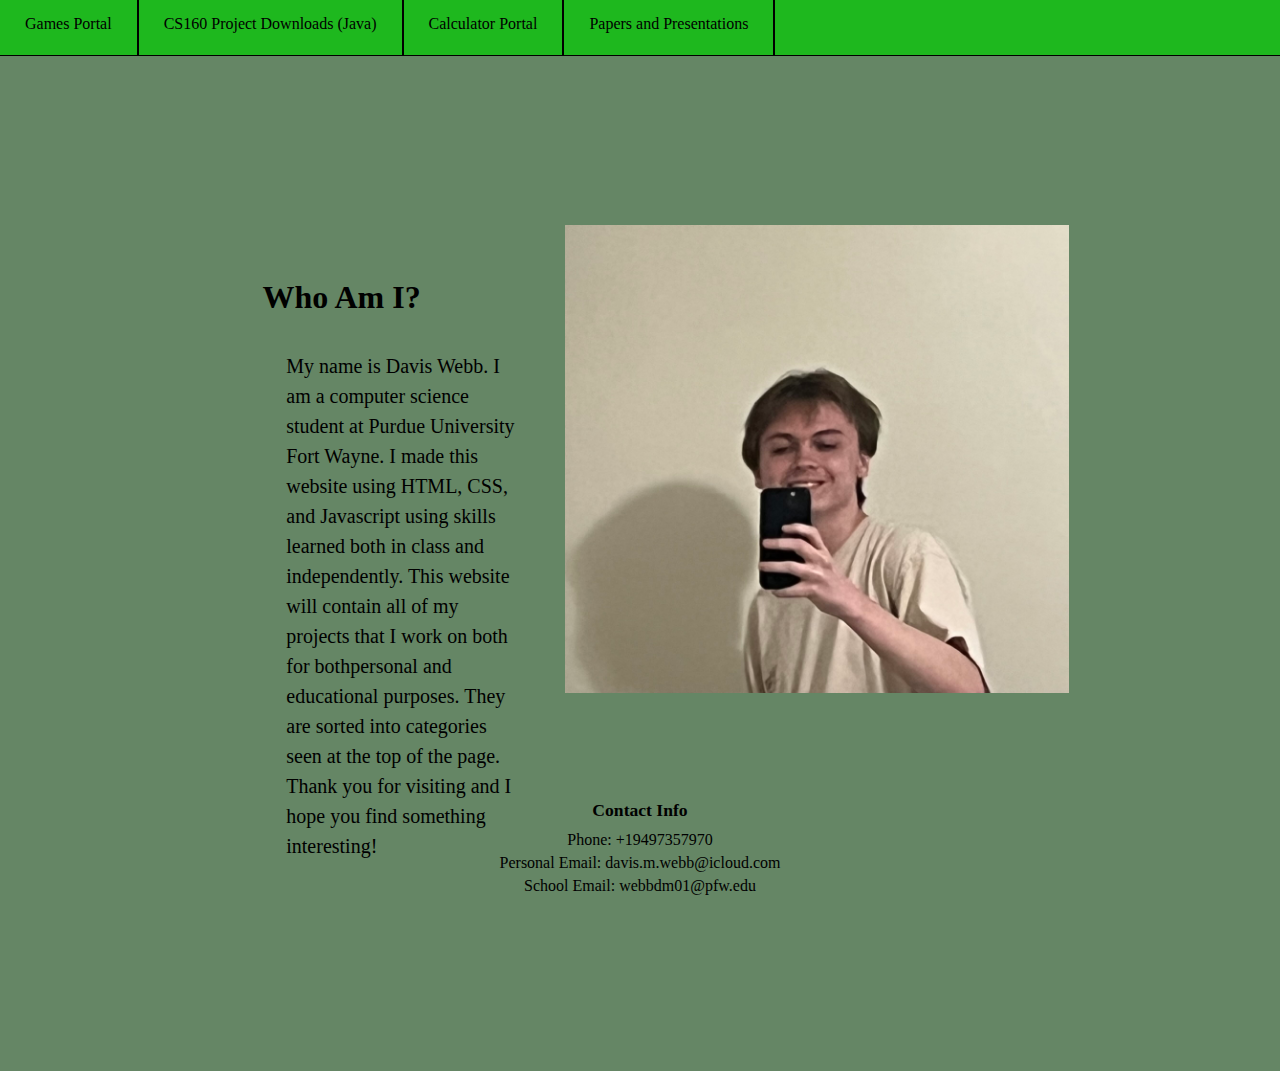
<file: index.html>
<!DOCTYPE html>
<html lang="en">
    <head>
        <link rel="stylesheet" href="mainPageCSS/header.css">
        <link rel="stylesheet" href="mainPageCSS/centerArea.css">
        <link rel="stylesheet" href="mainPageCSS/footer.css">
        <title>Davis Webb</title>
    </head>
    <body class="body">
        <div class="header">
            <a target="_blank" class="headElements" href="gamePortal/gamePortal.html">
                Games Portal
            </a>
            <a target="_blank" class="headElements" href="CS160HTMLPAGE/CS160.html">
                CS160 Project Downloads (Java)
            </a>
            <a target="_blank" class="headElements" href="calculatorSite/home.html">
                Calculator Portal
            </a>
            <a target="_blank" class="headElements" href="papersAndPresentations/pAndP.html">
                Papers and Presentations
            </a>
        </div>
        <div class="centerArea">
            <div class="description-head">
                Who Am I?
            </div>
            <div class="description">
                My name is Davis Webb. I am a computer science student at Purdue University Fort Wayne. I made this website 
                using HTML, CSS, and Javascript using skills learned both in class and independently. This website will contain 
                all of my projects that I work on both for bothpersonal and educational purposes. They are sorted into categories 
                seen at the top of the page. Thank you for visiting and I hope you find something interesting!
            </div>
            <img class="homeImage" src="images/photo self.jpg">
        </div>
        <div class="footer">
            <div class="contact-info">Contact Info</div>
            <div class="contactBlock">Phone: +19497357970</div>
            <div class="contactBlock">Personal Email: davis.m.webb@icloud.com</div>
            <div class="contactBlock">School Email: webbdm01@pfw.edu</div>
        </div>
    </body>
</html>
</file>
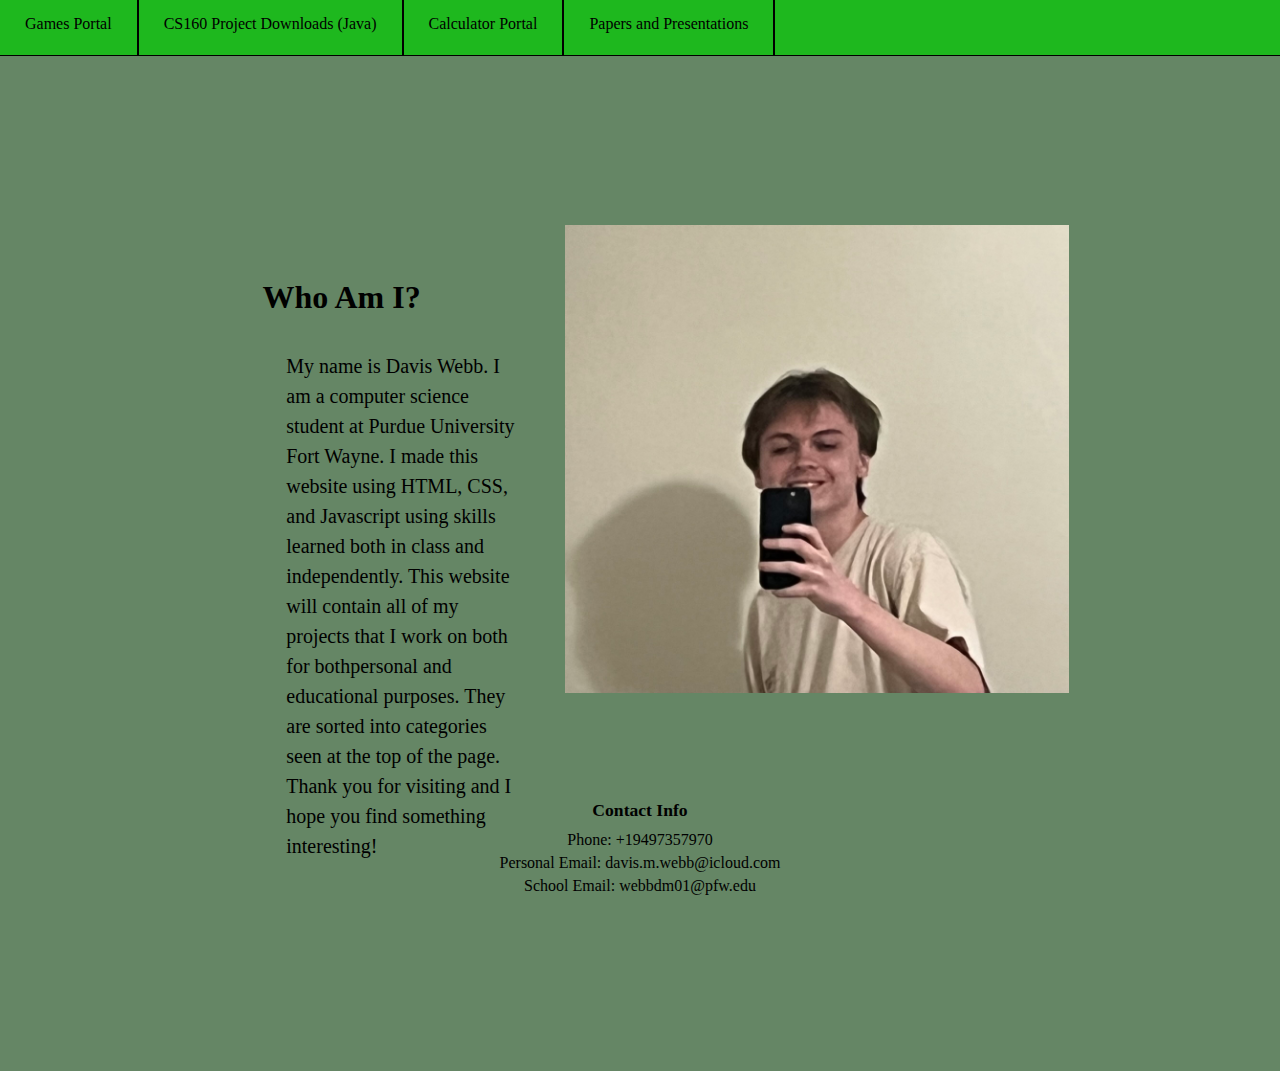
<file: personalWebsite.html>
<!DOCTYPE html>
<html lang="en">
    <head>
        <link rel="stylesheet" href="mainPageCSS/header.css">
        <link rel="stylesheet" href="mainPageCSS/centerArea.css">
        <link rel="stylesheet" href="mainPageCSS/footer.css">
        <title>Davis Webb</title>
    </head>
    <body class="body">
        <div class="header">
            <a target="_blank" class="headElements" href="gamePortal/gamePortal.html">
                Games Portal
            </a>
            <a target="_blank" class="headElements" href="CS160HTMLPAGE/CS160.html">
                CS160 Project Downloads (Java)
            </a>
            <a target="_blank" class="headElements" href="calculatorSite/home.html">
                Calculator Portal
            </a>
            <a target="_blank" class="headElements" href="papersAndPresentations/pAndP.html">
                Papers and Presentations
            </a>
        </div>
        <div class="centerArea">
            <div class="description-head">
                Who Am I?
            </div>
            <div class="description">
                My name is Davis Webb. I am a computer science student at Purdue University Fort Wayne. I made this website 
                using HTML, CSS, and Javascript using skills learned both in class and independently. This website will contain 
                all of my projects that I work on both for bothpersonal and educational purposes. They are sorted into categories 
                seen at the top of the page. Thank you for visiting and I hope you find something interesting!
            </div>
            <img class="homeImage" src="images/photo self.jpg">
        </div>
        <div class="footer">
            <div class="contact-info">Contact Info</div>
            <div class="contactBlock">Phone: +19497357970</div>
            <div class="contactBlock">Personal Email: davis.m.webb@icloud.com</div>
            <div class="contactBlock">School Email: webbdm01@pfw.edu</div>
        </div>
    </body>
</html>
</file>
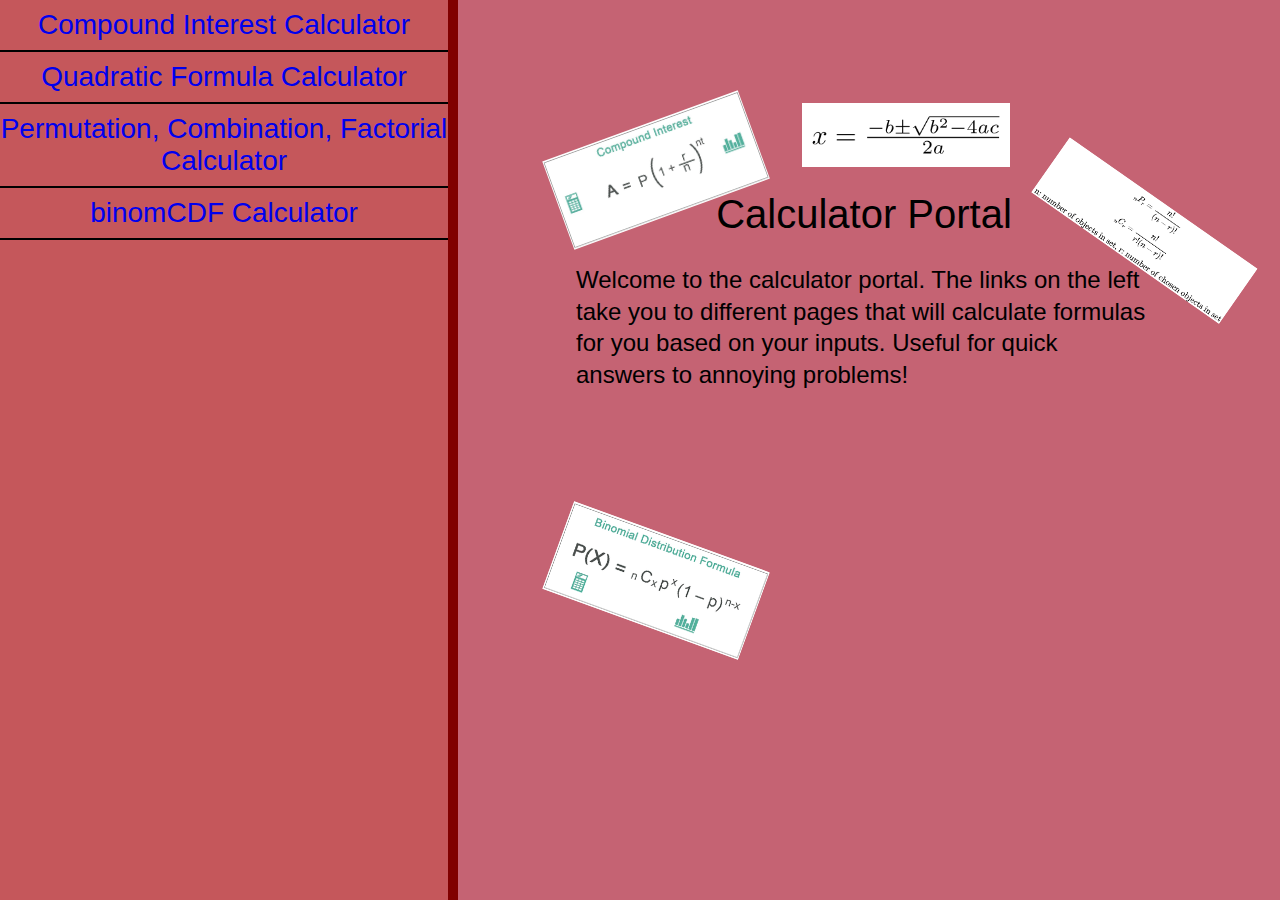
<file: calculatorSite/home.html>
<!DOCTYPE html>
<html>
    <head>
        <link rel="stylesheet" href="home.css">
        <title>Calculator Portal</title>
    </head>
    <body class="body">
        <div class="sidebar">
            <a class="calcLink" target="_blank" href="compoundInterestCalculator/CIC.html">
                <div class="calcDiv">Compound Interest Calculator</div>
            </a>
            <a class="calcLink" target="_blank" href="quadraticCalculator/quadratic.html">
                <div class="calcDiv">Quadratic Formula Calculator</div>
            </a>
            <a class="calcLink" target="_blank" href="permCombFactorial/pcfCalc.html">
                <div class="calcDiv">Permutation, Combination, Factorial Calculator</div>
            </a>
            <a class="calcLink" target="_blank" href="binomCDFCalculator/binomCDF.html">
                <div class="calcDiv">binomCDF Calculator</div>
            </a>
        </div>
        <div class="right">
            <div class="title">Calculator Portal</div>
            <div class="description">
                Welcome to the calculator portal. The links on the left take you to different pages that will calculate 
                formulas for you based on your inputs. Useful for quick answers to annoying problems!
            </div>
            <image class="CICPic" id="CICPic" src="calcHomeImages/Compound-Interest.jpg"></image>
            <image class="quadPic" id="quadPic" src="calcHomeImages/quadraticFormula.png"></image>
            <image class="pcfPic" id="pcfPic" src="calcHomeImages/pcfFormula.png"></image>
            <image class="binomCDFPic" id="binomCDFPic" src="calcHomeImages/binomCDFFormula.png"></image>
        </div>
    </body>
</html>
</file>
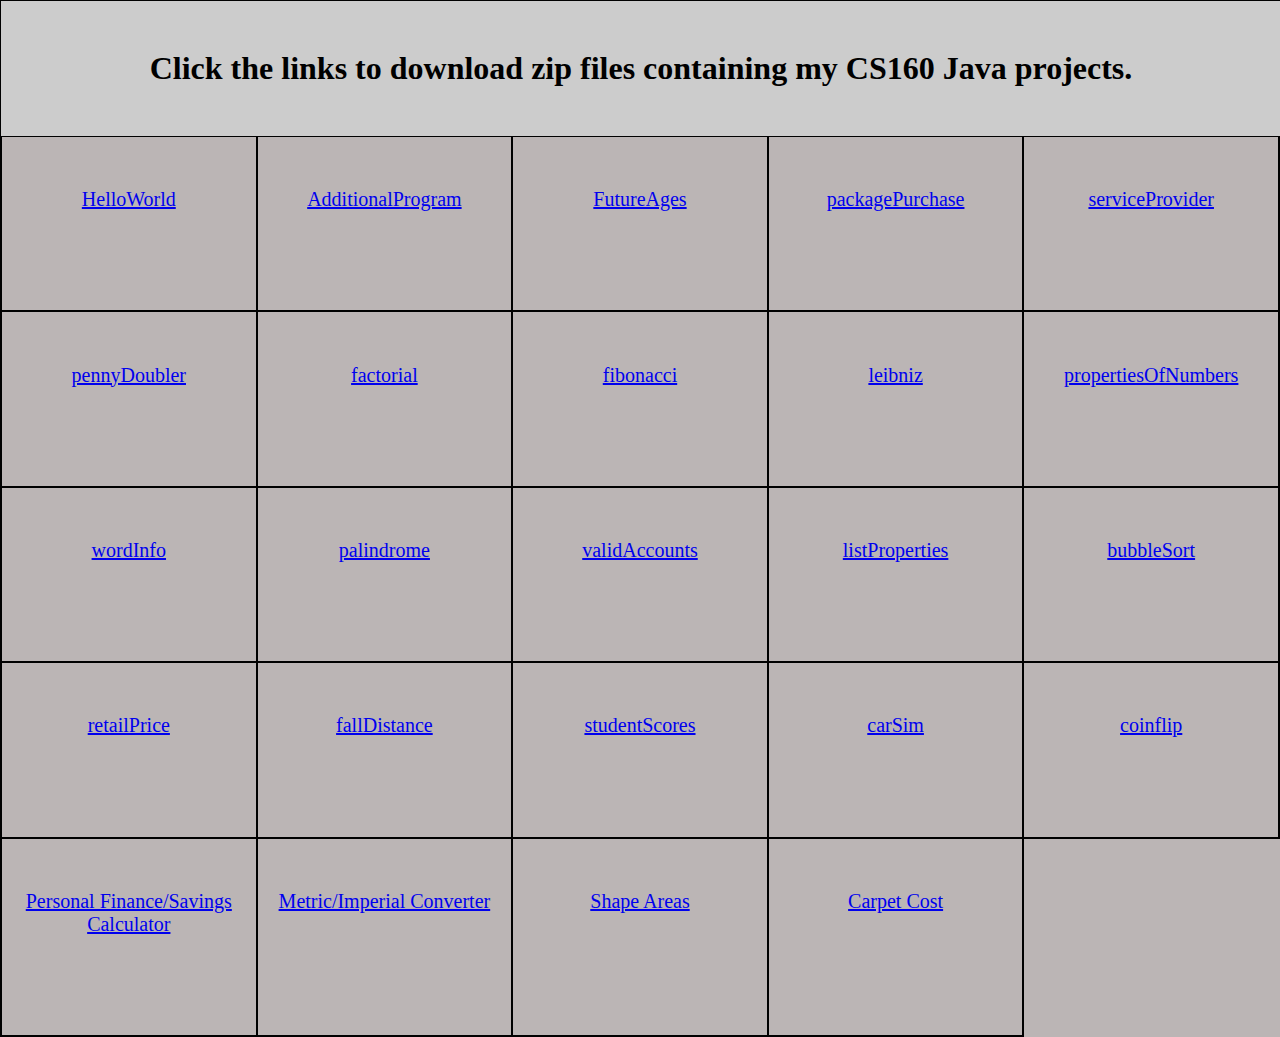
<file: CS160HTMLPAGE/CS160.html>
<!DOCTYPE html>
<html>
    <head>
        <link rel="stylesheet" href="CS160.css">
        <title>CS160 Projects and Labs</title>
    </head>
    <body class="body">
        <div class="header">
            <div class="subtitle">Click the links to download zip files containing my CS160 Java projects.</div>
        </div>
        <div class="download-grid">
            <div class="lab">
                <a href="CS160 Labs-Projects/HelloWorld.zip" download>
                HelloWorld
                </a>
            </div>
            <div class="lab">
                <a href="CS160 Labs-Projects/AdditionalProgram.zip" download>
                AdditionalProgram
                </a>
            </div>
            <div class="lab">
                <a href="CS160 Labs-Projects/Future Ages.zip" download>
                FutureAges
                </a>
            </div>
            <div class="lab">
                <a href="CS160 Labs-Projects/packagePurchase.zip" download>
                packagePurchase
                </a>
            </div>
            <div class="lab">
                <a href="CS160 Labs-Projects/serviceProvider.zip" download>
                serviceProvider
                </a>
            </div>
            <div class="lab">
                <a href="CS160 Labs-Projects/pennyDoubler.zip" download>
                pennyDoubler
                </a>
            </div>
            <div class="lab">
                <a href="CS160 Labs-Projects/factorial2.zip" download>
                factorial
                </a>
            </div>
            <div class="lab">
                <a href="CS160 Labs-Projects/fibonacci_Webb.zip" download>
                fibonacci
                </a>
            </div>
            <div class="lab">
                <a href="CS160 Labs-Projects/Leibniz_Webb.zip" download>
                leibniz
                </a>
            </div>
            <div class="lab">
                <a href="CS160 Labs-Projects/propertiesOfNumbers_Webb.zip" download>
                propertiesOfNumbers
                </a>
            </div>
            <div class="lab">
                <a href="CS160 Labs-Projects/wordInfo_Webb.zip" download>
                wordInfo
                </a>
            </div>
            <div class="lab">
                <a href="CS160 Labs-Projects/palindrome_Webb.zip" download>
                palindrome
                </a>
            </div>
            <div class="lab">
                <a href="CS160 Labs-Projects/validAccounts_Webb.zip" download>
                validAccounts
                </a>
            </div>
            <div class="lab">
                <a href="CS160 Labs-Projects/listProperties_Webb.zip" download>
                listProperties
                </a>
            </div>
            <div class="lab">
                <a href="CS160 Labs-Projects/bubbleSort_Webb.zip" download>
                bubbleSort
                </a>
            </div>
            <div class="lab">
                <a href="CS160 Labs-Projects/retailPrice_Webb.zip" download>
                retailPrice
                </a>
            </div>
            <div class="lab">
                <a href="CS160 Labs-Projects/fallDistance_Webb.zip" download>
                fallDistance
                </a>
            </div>
            <div class="lab">
                <a href="CS160 Labs-Projects/studentScores_Webb.zip" download>
                studentScores
                </a>
            </div>
            <div class="lab">
                <a href="CS160 Labs-Projects/carSim_Webb.zip" download>
                carSim
                </a>
            </div>
            <div class="lab">
                <a href="CS160 Labs-Projects/coinflip_Webb.zip" download>
                coinflip
                </a>
            </div>
            <div class="lab">
                <a href="CS160 Labs-Projects/Personal Finance Calculator.zip" download>
                Personal Finance/Savings Calculator
                </a>
            </div>
            <div class="lab">
                <a href="CS160 Labs-Projects/unitConverter_Webb.zip" download>
                Metric/Imperial Converter
                </a>
            </div>
            <div class="lab">
                <a href="CS160 Labs-Projects/shapeAreas_Webb.zip" download>
                Shape Areas
                </a>
            </div>
            <div class="lab">
                <a href="CS160 Labs-Projects/carpetCost_Webb.zip" download>
                Carpet Cost
                </a>
            </div>
        </div>
    </body>
</html>
</file>
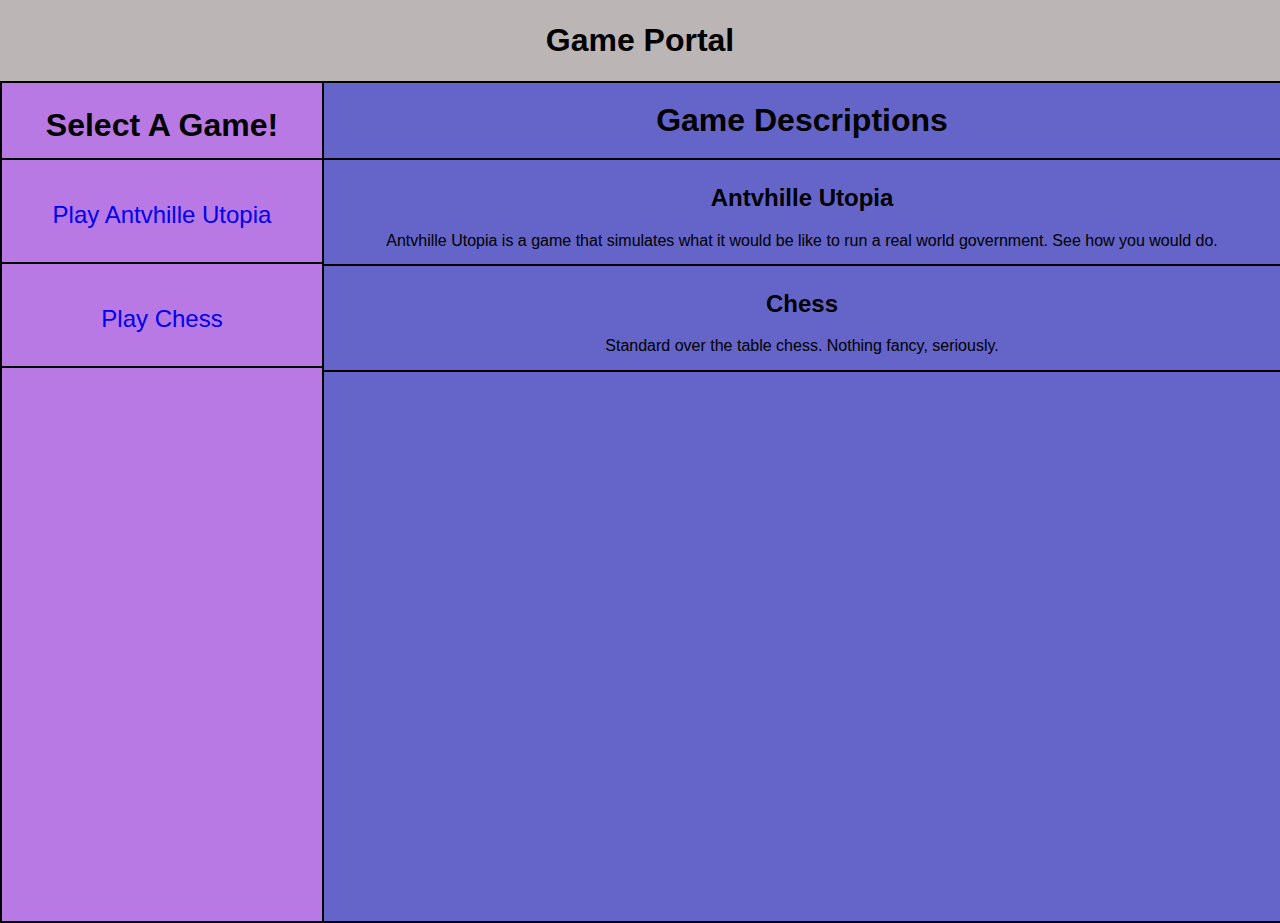
<file: gamePortal/gamePortal.html>
<!DOCTYPE html>
<html>
    <head>
        <link rel="stylesheet" href="gamePortal.css">
        <title>Game Portal</title>
    </head>
    <body class="body">
        <div class="header">
            <div class="subtitle">Game Portal</div>
        </div>
        <div class="sidebar">
            <div class="sideSubtitle">Select A Game!</div>
            <a class="gameLink" target="_blank" href="antvhilleUtopia/antvhilleHome.html">
                <div class="gameDiv">Play Antvhille Utopia</div>
            </a>
            <a class="gameLink" target="_blank" href="ChessSite/ChessSite.html">
                <div class="gameDiv">Play Chess</div>
            </a>
        </div>
        <div class="mainArea">
            <div class="descriptionsTitle">Game Descriptions</div>
            <div class="descContainer">
                <div class="descTitle">Antvhille Utopia</div>
                <div class="antvhilleDesc">
                    Antvhille Utopia is a game that simulates what it would be like to run a real
                    world government. See how you would do.
                </div>
                <div class="descTitle">Chess</div>
                <div class="chessDesc">
                    Standard over the table chess. Nothing fancy, seriously.
                </div>
            </div>
        </div>
    </body>
</html>
</file>
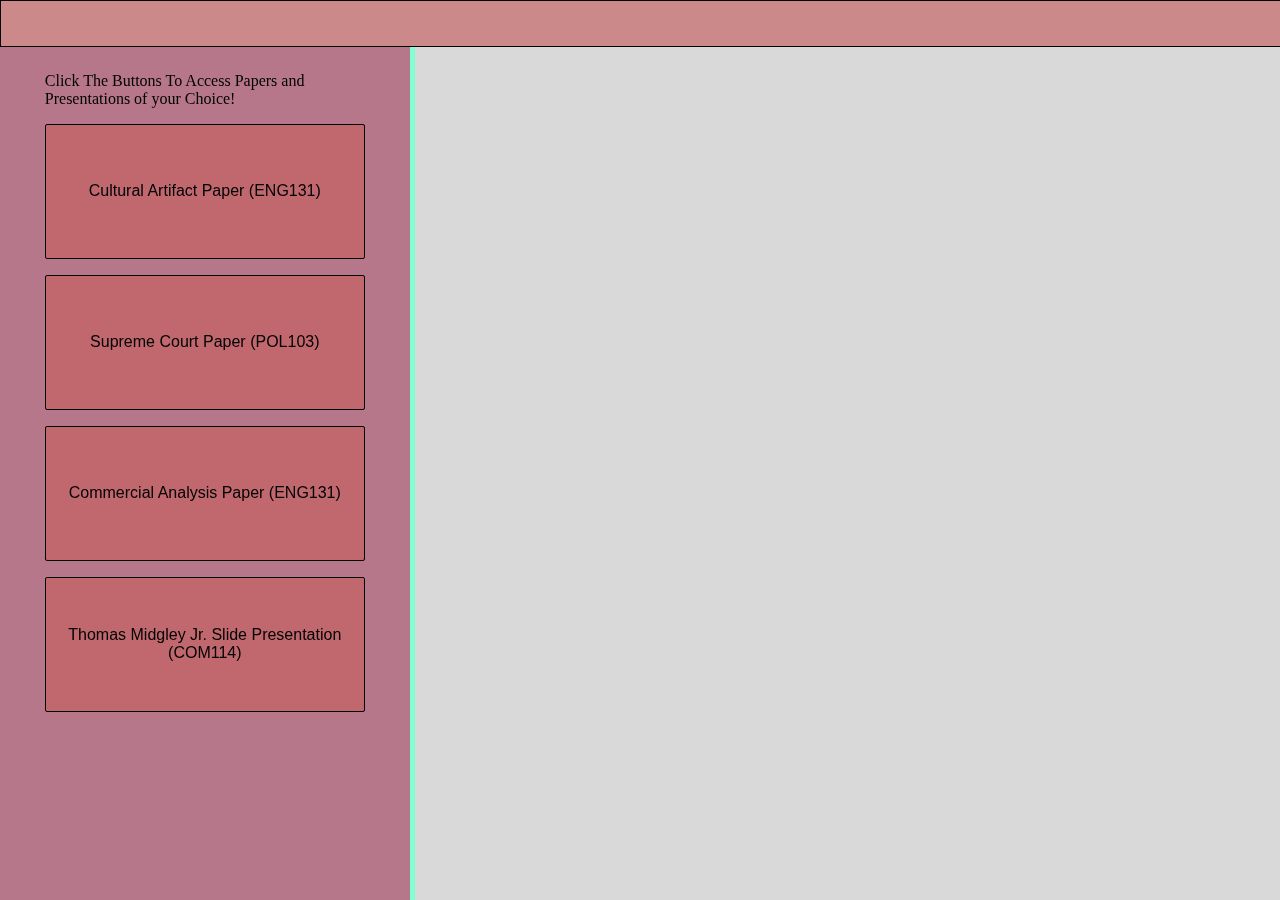
<file: papersAndPresentations/pAndP.html>
<!DOCTYPE html>
<html>
    <head>
        <link rel="stylesheet" href="pandP.css">
        <title>Papers and Presentations</title>
    </head>
    <body class="body">
        <div class="header">
            <button class="backButton" id="backButton" onclick="goBack()"><-- Back</button>
        </div>
        <div class="sidebar">
            <div class="description">Click The Buttons To Access Papers and Presentations of your Choice!</div>
            <button class="pandpButton" id="cultArtButton" onclick="cultArt()">Cultural Artifact Paper (ENG131)</button>
            <button class="pandpButton" id="supremeCourtButton" onclick="supremeCourt()">Supreme Court Paper (POL103)</button>
            <button class="pandpButton" id="commercialAnalysisButton" onclick="commercialAnalysis()">Commercial Analysis Paper (ENG131)</button>
            <button class="pandpButton" id="midgleyButton" onclick="midgley()">Thomas Midgley Jr. Slide Presentation (COM114)</button>
        </div>
        <div class="paperSpace">
            <image class="paperSpot" id="placeholder1">
            <image class="paperSpot" id="placeholder2">
            <image class="paperSpot" id="placeholder3">
            <image class="paperSpot" id="placeholder4">
            <image class="paperSpot" id="placeholder5">
            <image class="paperSpot" id="placeholder6">
            <image class="paperSpot" id="placeholder7">
            <image class="paperSpot" id="placeholder8">
            <image class="paperSpot" id="placeholder9">
            <image class="paperSpot" id="placeholder10">
            <image class="paperSpot" id="placeholder11">
            <image class="paperSpot" id="placeholder12">
        </div>
        <script src="pandP.js"></script>
    </body>
</html>
</file>
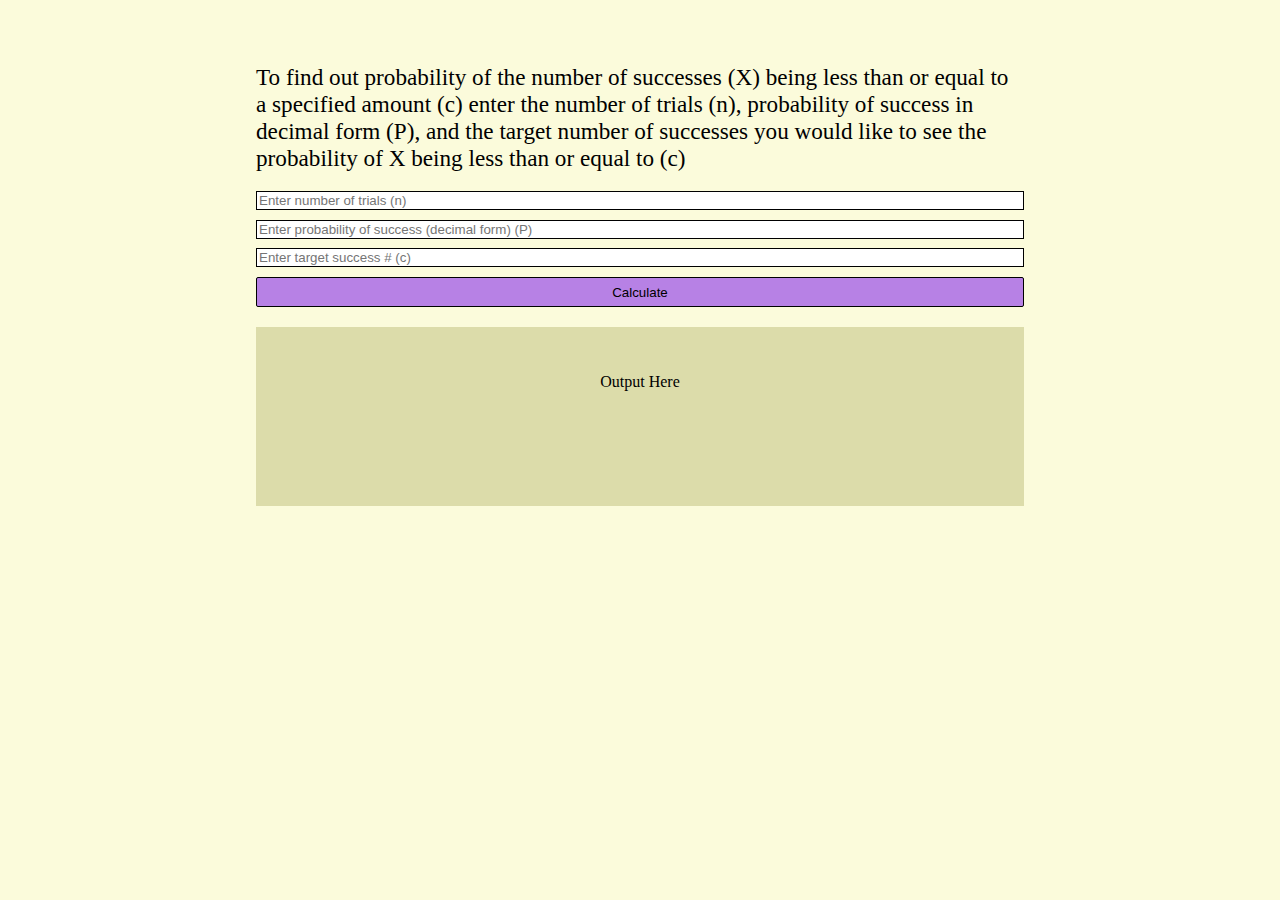
<file: calculatorSite/binomCDFCalculator/binomCDF.html>
<!DOCTYPE html>
<html>
    <head>
        <link rel="stylesheet" href="binomCDF.css">
        <title>binomCDF Calculator</title>
    </head>
    <body class="body">
        <div class="description">To find out probability of the number of successes (X) being less than or equal to a specified amount (c) enter the number of trials (n), probability of success in decimal form (P), and the target number of successes you would like to see the probability of X being less than or equal to (c)</div>
        <div class="inputGrid">
            <input id="nInput" class="input" placeholder="Enter number of trials (n)">
            <input id="pInput" class="input" placeholder="Enter probability of success (decimal form) (P)">
            <input id="cInput" class="input" placeholder="Enter target success # (c)">
        </div>
        <div class="bottomContainer">
            <button class="calcButton" onclick="calculate()">Calculate</button>
            <div class="outBox" id="outBox">Output Here</div>
        </div>
        <script src="binomCDF.js"></script>
    </body>
</html>
</file>
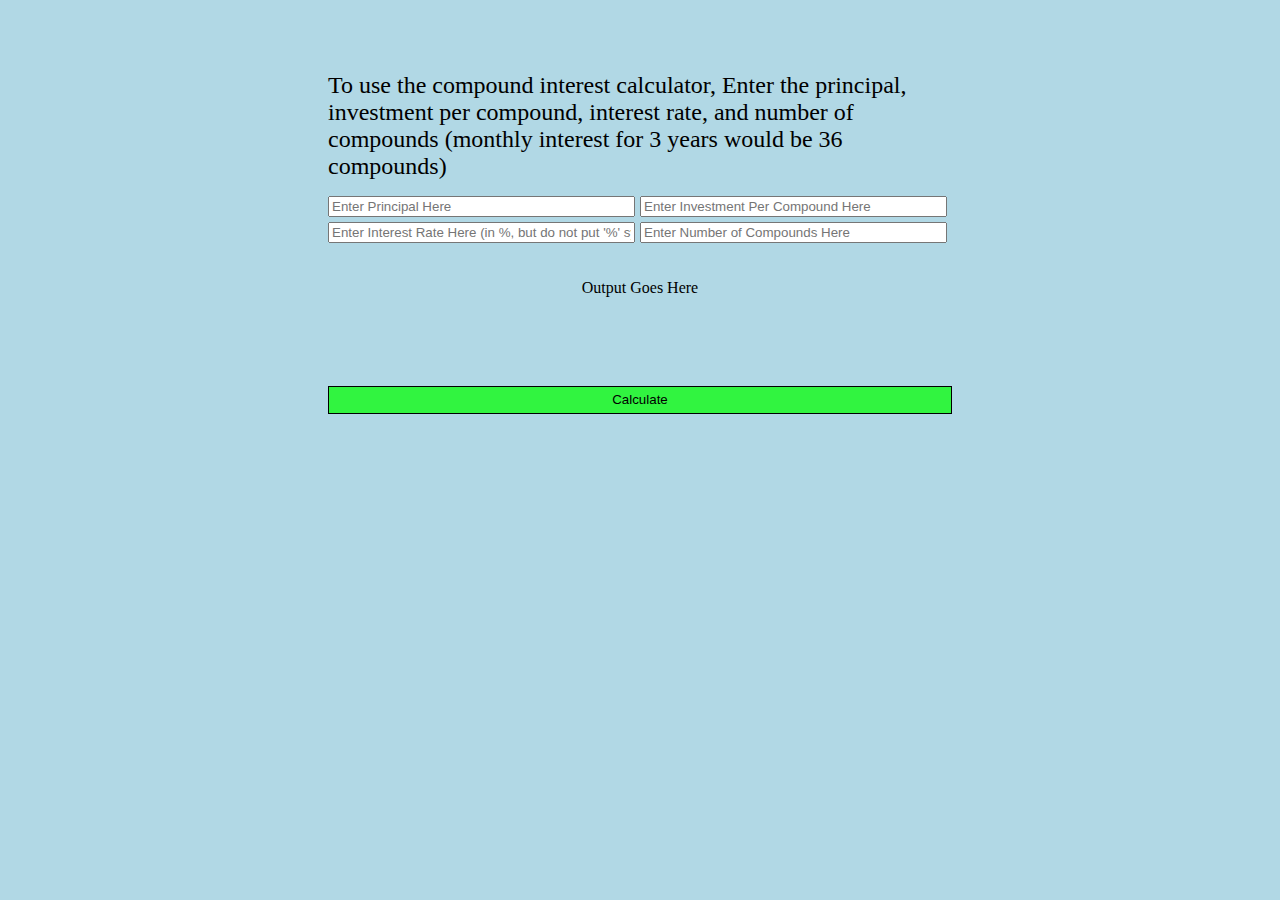
<file: calculatorSite/compoundInterestCalculator/CIC.html>
<!DOCTYPE html>
<html>
    <head>
        <link rel="stylesheet" href="CIC.css">
        <title>Compound Interest Calculator</title>
    </head>
    <body class="body">
        <div class="description">To use the compound interest calculator, Enter the principal, investment per compound, interest rate, and number of compounds (monthly interest for 3 years would be 36 compounds)</div>
        <div class="inputGrid">
            <input type="text" class="inputOne" id="principalInput" placeholder="Enter Principal Here">
            <input type="text" class="inputTwo" id="investmentInput" placeholder="Enter Investment Per Compound Here">
            <input type="text" class="inputThree" id="rateInput" placeholder="Enter Interest Rate Here (in %, but do not put '%' symbol.)">
            <input type="text" class="inputFour" id="compoundInput" placeholder="Enter Number of Compounds Here">
        </div>
        <div class="bottomContainer" id="bottomContainer">
            <div class="output" id="outBox">
                Output Goes Here
            </div>
            <button class="calcButton" onclick="calculate()">
                Calculate
            </button>
        </div>  
        <script src="CIC.js"></script>
    </body>
</html>
</file>
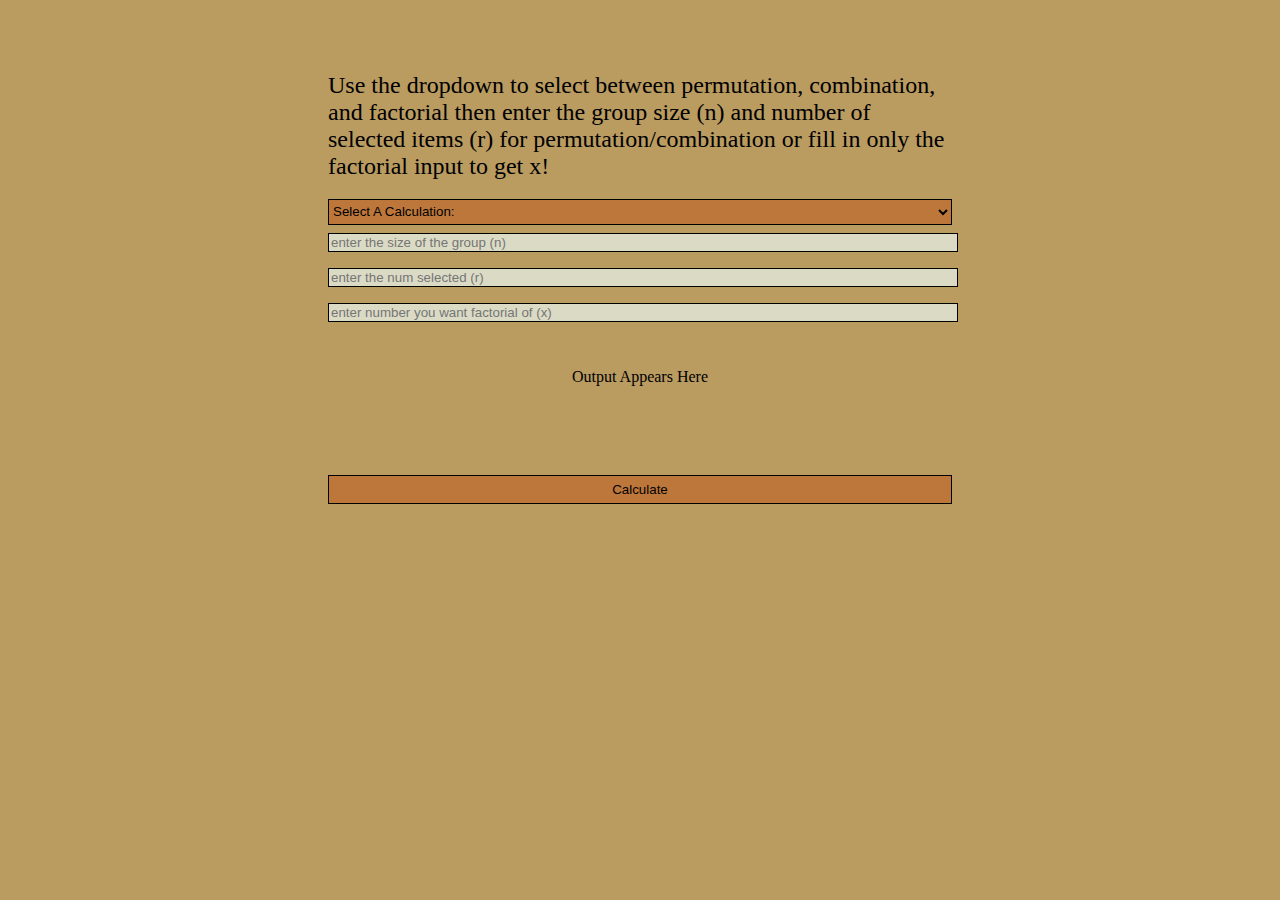
<file: calculatorSite/permCombFactorial/pcfCalc.html>
<!DOCTYPE html>
<html>
    <head>
        <link rel="stylesheet" href="pcfCalc.css">
        <title>Permutation, Combination, and Factorial Calculator</title>
    </head>
    <body class="body">
        <div class="description">
            Use the dropdown to select between permutation, combination, and factorial then enter the group size (n) and number of selected items (r) for permutation/combination or fill in only the factorial input to get x!
        </div>
        <div class="inputGrid">
            <select class="dropdown" id="dropdown" onchange="hideRedundant()">
                <option value="" disabled selected hidden>Select A Calculation: </option>
                <option value="0">Permutation</option>
                <option value="1">Combination</option>
                <option value="2">Factorial</option>
            </select>
            <input class="input" id="nInput" placeholder="enter the size of the group (n)">
            <input class="input" id="rInput" placeholder="enter the num selected (r)">
            <input class="input" id="xInput" placeholder="enter number you want factorial of (x)">
        </div>
        <div class="bottomContainer">
            <div class="outBox" id="outBox">
                Output Appears Here
            </div>
            <button class="calcButton" id="calcButton" onclick="calculate()">
                Calculate
            </button>
        </div>
        <script src="pcfCalc.js"></script>
    </body>
</html>
</file>
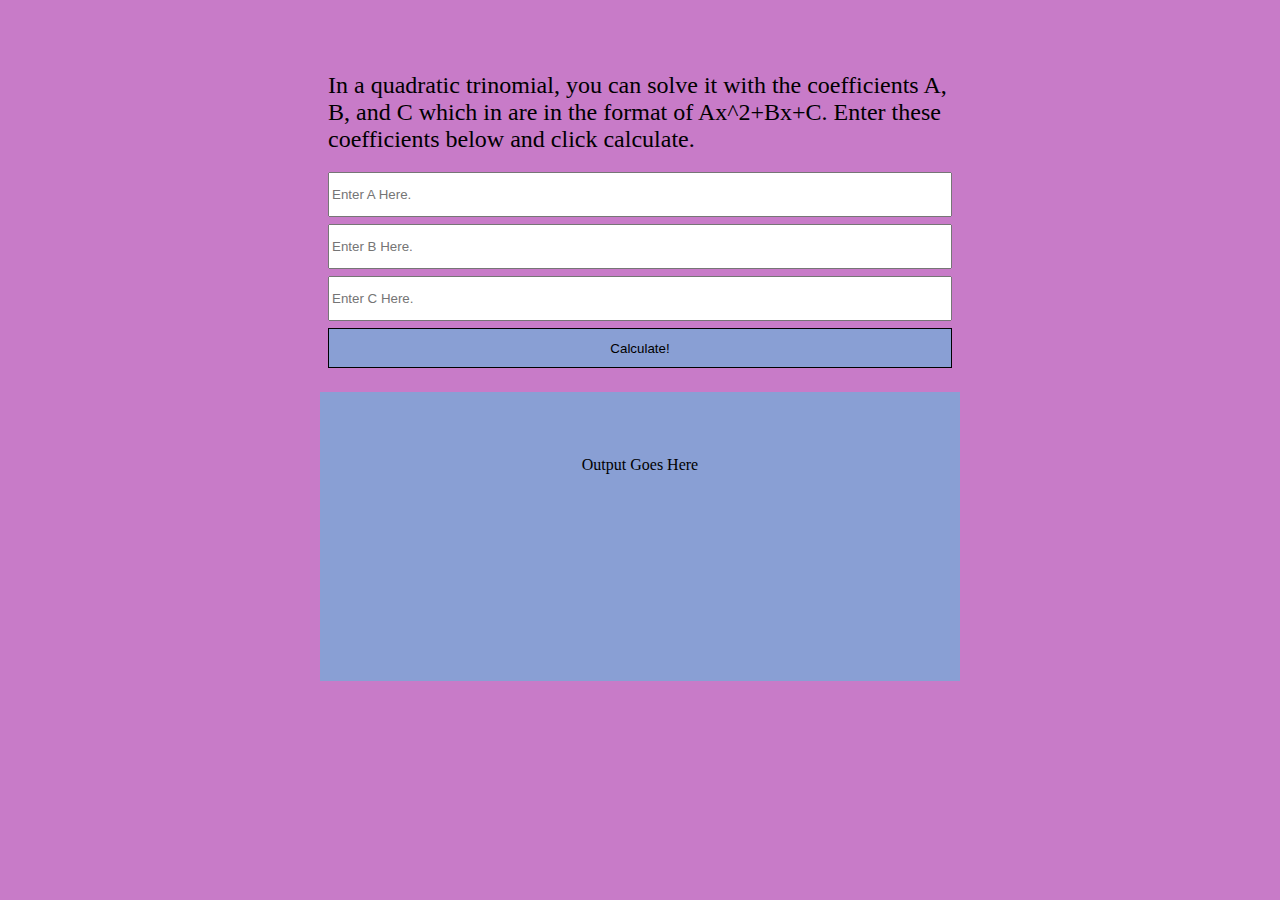
<file: calculatorSite/quadraticCalculator/quadratic.html>
<!DOCTYPE html>
<html>
    <head>
        <link rel="stylesheet" href="quadratic.css">
        <title>Quadratic Calculator</title>
    </head>
    <body class="body">
        <div class="description">
            In a quadratic trinomial, you can solve it with the coefficients A, B, and C which in are in the format of Ax^2+Bx+C. Enter these coefficients below and click calculate.
        </div>
        <div class="inputGrid">
            <input type="text" class="input" id="aInput" placeholder="Enter A Here.">
            <input type="text" class="input" id="bInput" placeholder="Enter B Here.">
            <input type="text" class="input" id="cInput" placeholder="Enter C Here.">
        </div>
        <div class="output" id="outBox">
            Output Goes Here
        </div>
        <button class="calcButton" onclick="calculate()">Calculate!</button>
        <script src="quadratic.js"></script>
    </body>
</html>
</file>
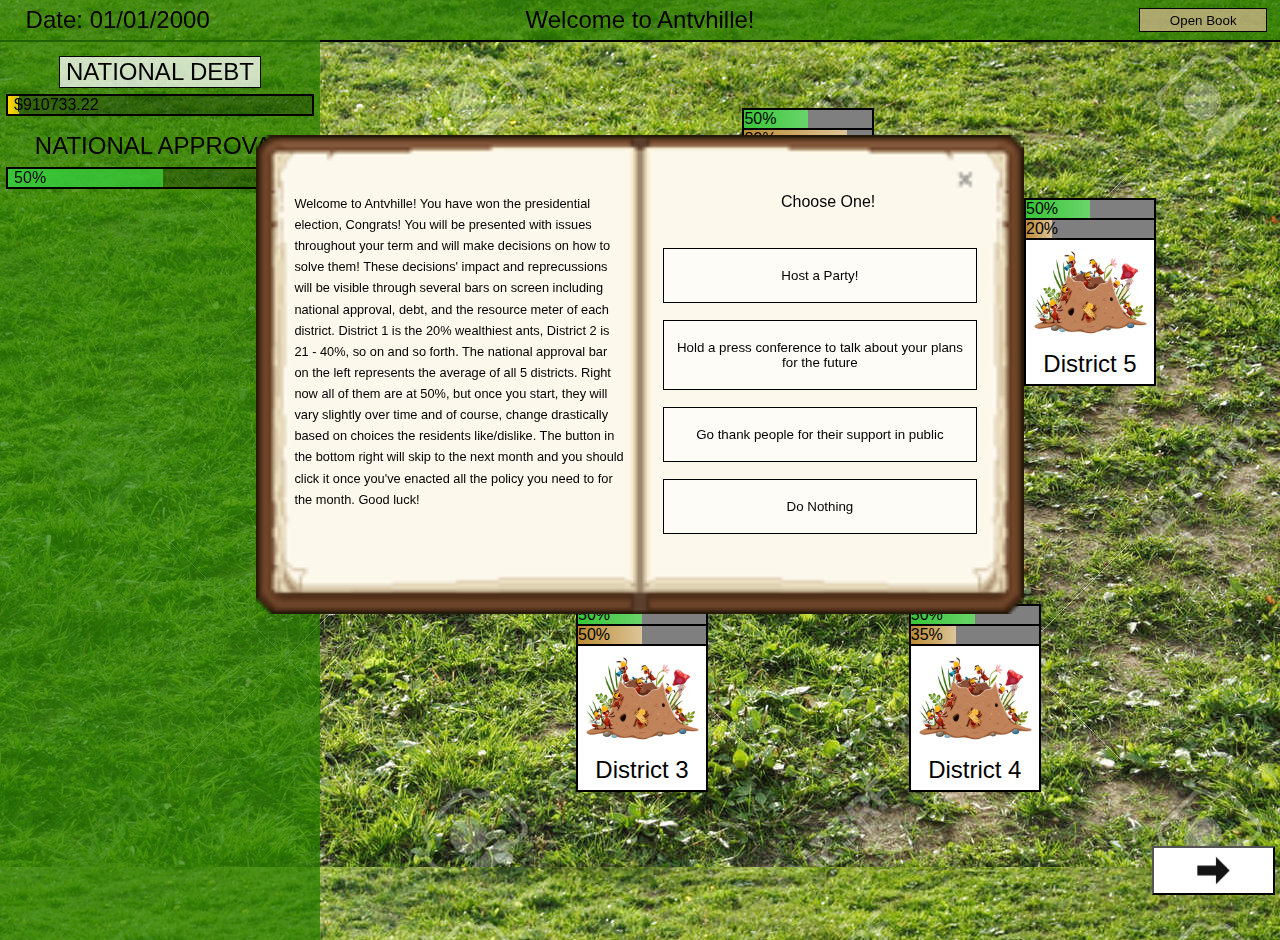
<file: gamePortal/antvhilleUtopia/antvhilleHome.html>
<!DOCTYPE html>
<html>
    <head>
        <link rel="stylesheet" href="antvhilleHome.css">
        <title>Antvhille Utopia</title>
    </head>
    <body class="body" id="body">
        <div class="header">
            <button class="bookOpen" id="bookOpen" onclick="openBook()">Open Book</button>
            <div class="date" id="date">Date: 00/01/2000</div>
            <div class="subtitle">Welcome to Antvhille!</div>
        </div>
        <div class="sidebar">
            <button class="debt-label" onclick="openDebtManager()">NATIONAL DEBT</button>
            <div class="national-debt-bar">
                <div class="ndb-left" id="debt-left">910000</div>
                <div class="ndb-right" id="debt-right"></div>
            </div>
            <div class="approval-label">NATIONAL APPROVAL</div>
            <div class="national-approval-bar" id="left-ab">
                <div class="nab-left" id="nab-left">50%</div>
                <div class="nab-right" id="nab-right"></div>
            </div>
        </div>
        <div class="footer">
            <button class="nextButton" id="nextButton" onclick="passMonth()">
                <image class="nbImage" src="images/rightArrow.jpg"></image>
            </button>
        </div>
        <div class="bookContainer" id="bookContainer">
            <image class="book" src="images/Book_Background_29.webp">
                <div class="bookText1">
                    Welcome to Antvhille! You have won the presidential election, Congrats! 
                    You will be presented with issues throughout your term and will make decisions on how to solve them! 
                    These decisions' impact and reprecussions will be visible through several bars on screen including 
                    national approval, debt, and the resource meter of each district. District 1 is the 20% wealthiest ants, 
                    District 2 is 21 - 40%, so on and so forth. The national approval bar on the left represents the average of 
                    all 5 districts. Right now all of them are at 50%, but once you start, they will vary slightly over time and of 
                    course, change drastically based on choices the residents like/dislike. The button in the bottom right will
                    skip to the next month and you should click it once you've enacted all the policy you need to for the month. 
                    Good luck!
                </div>
                <div class="bookText2">
                    <div class="choice-description">Choose One!</div>
                    <button class="book-option" id="book-option-1">Host a Party!</button>
                    <button class="book-option" id="book-option-2">Hold a press conference to talk about your plans for the future</button>
                    <button class="book-option" id="book-option-3">Go thank people for their support in public</button>
                    <button class="book-option" id="book-option-4">Do Nothing</button>
                </div>
                <button class="xButton" onclick="closeBook()"></button>
            </image>
        </div>
        <div class="debtManager" id="debtManager">
            <button class="closeDebtManager" onclick="closeDebtManager()">Close</button>
            <div class="debtManagerTitle">Debt Manager</div>
            <select class="debtDropdown" id="debtDropdown" onchange="showDebtInfo()">
                <option value="" disabled selected hidden>What Department Would You Like To Adjust?</option>
                <option value="0">Taxes</option>
                <option value="1">Social Services</option>
                <option value="2">Defense</option>
                <option value="3">Education</option>
                <option value="4">Healthcare</option>
            </select>
            <div class="currentStatus" id="currentStatus">Current Spending/Income per month: $X</div>
            <div class="totalStatus" id="totalStatus">Total Spending per month: $X</div>
            <div class="debtAdjustDisclaimer" id="debtAdjustDisclaimer">Note: By taking one of these actions, the game will automatically fast forward one month. So if you have not selected a book action yet, it will be marked as "do nothing."</div>
            <div class="rdtbContainer">
                <button class="raiseDebtTaxButton">
                    <image class="rdtbImage" src="images/upArrow.jpg" onclick="upDownClicked(0)"></image>
                </button>
                <button class="reduceDebtTaxButton">
                    <image class="rdtbImage2" src="images/downArrow.jpg" onclick="upDownClicked(1)"></image>
                </button>
            </div>
            <div class="debtPopup" id="debtPopup">
                <div class="dpDesc" id="dpDesc">Raise/Reduce By How Much?</div>
                <button class="dpPercent" id="dpPercent1" onclick="dpPercent(1)">10%</button>
                <button class="dpPercent" id="dpPercent2" onclick="dpPercent(2)">20%</button>
                <button class="dpPercent" id="dpPercent3" onclick="dpPercent(3)">30%</button>
                <button class="dpPercent" id="dpPercent4" onclick="dpPercent(4)">40%</button>
                <button class="dpPercent" id="dpPercent5" onclick="dpPercent(5)">50%</button>
                <button class="dpPercent" id="dpPercent6" onclick="dpPercent(6)">60%</button>
                <button class="dpPercent" id="dpPercent7" onclick="dpPercent(7)">70%</button>
                <button class="dpPercent" id="dpPercent8" onclick="dpPercent(8)">80%</button>
                <button class="dpPercent" id="dpPercent9" onclick="dpPercent(9)">90%</button>
                <button class="dpPercent" id="dpPercent10" onclick="dpPercent(10)">100%</button>
                <div class="customDP">Custom</div>
                <input class="dpInput" id="dpInput" placeholder="Enter The Number You Want To Raise/Reduce By in $ (but do not put a $ symbol.)">
                <button class="dpPercent" id="dpPercentInput" onclick="dpPercent(11)">Click here to adjust by inputted value!</button>
            </div> 
        </div>  
        <div class="ant-hill-1" id="ant-hill-1">
            <div class="approval-bar" id="approval-bar-1">
                <div class="ab-left" id="ab1-left">50%</div>
                <div class="ab-right" id="ab1-right"></div>
            </div>
            <div class="resource-bar" id="resource-bar-1">
                <div class="rb-left-1" id="rb1-left">80%</div>
                <div class="rb-right-1" id="rb1-right"></div>
            </div>
            <image class="anthill-img-1" id="anthill-img-1" src="images/anthill.avif"></image>
            <div id="ah-label-1" class="ah-label">District 1</div>
        </div>
        <div class="ant-hill-2" id="ant-hill-2">
            <div class="approval-bar" id="approval-bar-2">
                <div class="ab-left" id="ab2-left">50%</div>
                <div class="ab-right" id="ab2-right"></div>
            </div>
            <div class="resource-bar" id="resource-bar-2">
                <div class="rb-left-2" id="rb2-left">65%</div>
                <div class="rb-right-2" id="rb2-right"></div>
            </div>
            <image class="anthill-img-2" id="anthill-img-2" src="images/anthill.avif"></image>
            <div id="ah-label-2" class="ah-label">District 2</div>
        </div>
        <div class="ant-hill-3" id="ant-hill-3">
            <div class="approval-bar" id="approval-bar-3">
                <div class="ab-left" id="ab3-left">50%</div>
                <div class="ab-right" id="ab3-right"></div>
            </div>
            <div class="resource-bar" id="resource-bar-3">
                <div class="rb-left-3" id="rb3-left">50%</div>
                <div class="rb-right-3" id="rb3-right"></div>
            </div>
            <image class="anthill-img-3" id="anthill-img-3" src="images/anthill.avif"></image>
            <div id="ah-label-3" class="ah-label">District 3</div>
        </div>
        <div class="ant-hill-4" id="ant-hill-4">
            <div class="approval-bar" id="approval-bar-4">
                <div class="ab-left" id="ab4-left">50%</div>
                <div class="ab-right" id="ab4-right"></div>
            </div>
            <div class="resource-bar" id="resource-bar-4">
                <div class="rb-left-4" id="rb4-left">35%</div>
                <div class="rb-right-4" id="rb4-right"></div>
            </div>
            <image class="anthill-img-4" id="anthill-img-4" src="images/anthill.avif"></image>
            <div id="ah-label-4" class="ah-label">District 4</div>
        </div>
        <div class="ant-hill-5" id="ant-hill-5">
            <div class="approval-bar" id="approval-bar-5">
                <div class="ab-left" id="ab5-left">50%</div>
                <div class="ab-right" id="ab5-right"></div>
            </div>
            <div class="resource-bar" id="resource-bar-5">
                <div class="rb-left-5" id="rb5-left">20%</div>
                <div class="rb-right-5" id="rb5-right"></div>
            </div>
            <image class="anthill-img-5" id="anthill-img-5" src="images/anthill.avif"></image>
            <div id="ah-label-5" class="ah-label">District 5</div>
        </div>
        <script src="antvhilleHome.js"></script>
    </body>
</html>
</file>
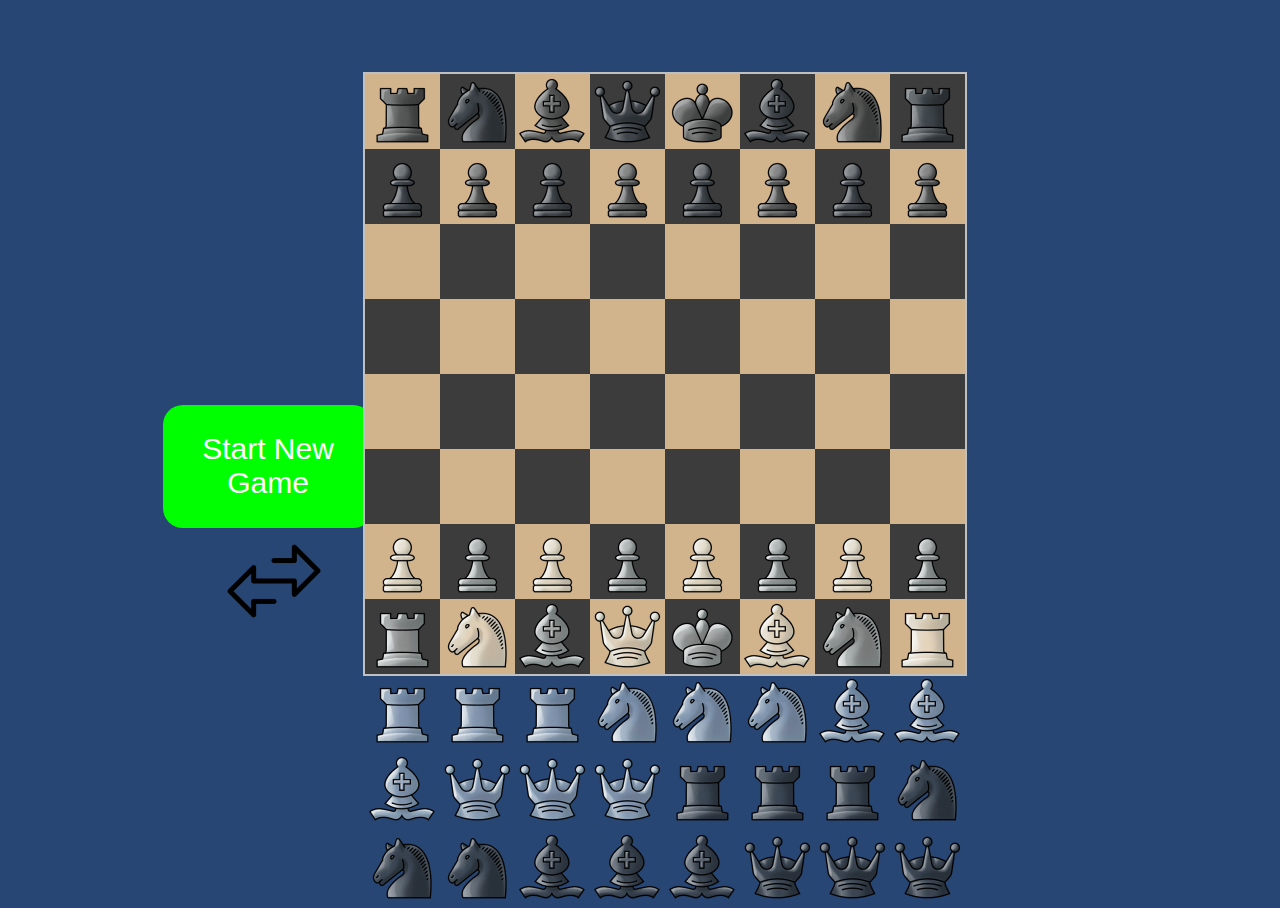
<file: gamePortal/ChessSite/ChessSite.html>
<!DOCTYPE html>
<html>
    <head>
        <title>Chess</title>
        <link rel="stylesheet" href="chessSiteCSS/chessBoard.css">
        <script> 
        let status = 1;
            function flipSide() {
                const flipsImg = document.querySelectorAll("img");
                const board = document.getElementById("board");
                if (status % 2 == 1) {
                flipsImg.forEach(element => {
                    element.style.transform = 'rotate(180deg)';
                    board.style.transform = 'rotate(180deg)';
                });
            }
            else {
                flipsImg.forEach(element => {
                    element.style.transform = 'rotate(360deg)';
                    board.style.transform = 'rotate(360deg)';
                });
            }
            status += 1;
        }
            function startNewGame() {
                location.reload();
            }

            function makeAllDraggable() {
                const drags = document.querySelectorAll("button");
                drags.forEach(element => {
                    if (element.getAttribute("class") != "play-reset-button" && element.getAttribute("class") != "flip-button") {
                        makeDraggable(element);
                    }
                });
            }

            function makeDraggable(elementId) {
    const piece = elementId;
    const gridContainer = document.getElementById("board");
    const gridSize = 75; 

    let offsetX, offsetY, isDragging = false;

    piece.addEventListener("mousedown", function(event) {
        isDragging = true;

        offsetX = event.clientX - piece.getBoundingClientRect().left;
        offsetY = event.clientY - piece.getBoundingClientRect().top;

        piece.style.position = "absolute";
        piece.style.zIndex = 1000;
    });

    document.addEventListener("mousemove", function(event) {
        if (isDragging) {
            let containerRect = gridContainer.getBoundingClientRect();
            let moveX = event.clientX - containerRect.left - offsetX;
            let moveY = event.clientY - containerRect.top - offsetY;

            piece.style.left = moveX + "px";
            piece.style.top = moveY + "px";
        }
    });

    document.addEventListener("mouseup", function(event) {
        if (isDragging) {
            isDragging = false;

            let containerRect = gridContainer.getBoundingClientRect();
            let dropX = event.clientX - containerRect.left - offsetX;
            let dropY = event.clientY - containerRect.top - offsetY;

            let snappedX = Math.round(dropX / gridSize) * gridSize;
            let snappedY = Math.round(dropY / gridSize) * gridSize;

            piece.style.left = snappedX + "px";
            piece.style.top = snappedY + "px";
        }
    });
}
        </script>
    </head>
    <body onload="makeAllDraggable()" style="
    padding-top: 5%;
    padding-right: 10%;
    padding-bottom: 5%;
    padding-left: 10%;
    background-color: rgba(4, 39, 91, 0.856);
    ">
        <div class="sidebar">
            <button onclick="startNewGame()" class="play-reset-button">Start New Game</button>
            <button onclick="flipSide()" class="flip-button">
                <img class="flipImage" src="images/switchSides.png">
            </button>
        </div>
        <div id="board" class="chess-board-container">
            <div class="board-space-black">
                <button class="black-piece-button" id="black">
                    <img class="black-rook" src="images/br.png">
                </button>
            </div>
            <div class="board-space-white">
                <button class="black-piece-button" id="black-2">
                    <img class="black-knight" src="images/bn.png">
                </button>
            </div>
            <div class="board-space-black">
                <button class="black-piece-button" id="black-3">
                    <img class="black-bishop" src="images/bb.png">
                </button>
            </div>
            <div class="board-space-white">
                <button class="black-piece-button" id="black-4">
                    <img class="black-queen" src="images/bq.png">
                </button>
            </div>
            <div class="board-space-black">
                <button class="black-piece-button" id="black-5">
                    <img class="black-king" src="images/bk.png">
                </button>
            </div>
            <div class="board-space-white">
                <button class="black-piece-button" id="black-6">
                    <img class="black-bishop" src="images/bb.png">
                </button>
            </div>
            <div class="board-space-black">
                <button class="black-piece-button" id="black-7">
                    <img class="black-knight" src="images/bn.png">
                </button>
            </div>
            <div class="board-space-white">
                <button class="black-piece-button" id="black-8">
                    <img class="black-rook" src="images/br.png">
                </button>
            </div>


            <div class="board-space-white">
                <button class="black-piece-button" id="black-9">
                    <img class="black-pawn" src="images/bp.png">
                </button>
            </div>
            <div class="board-space-black">
                <button class="black-piece-button" id="black-10">
                    <img class="black-pawn" src="images/bp.png">
                </button>
            </div>
            <div class="board-space-white">
                <button class="black-piece-button" id="black-11">
                    <img class="black-pawn" src="images/bp.png">
                </button>
            </div>
            <div class="board-space-black">
                <button class="black-piece-button" id="black-12">
                    <img class="black-pawn" src="images/bp.png">
                </button>
            </div>
            <div class="board-space-white">
                <button class="black-piece-button" id="black-13">
                    <img class="black-pawn" src="images/bp.png">
                </button>
            </div>
            <div class="board-space-black">
                <button class="black-piece-button" id="black-14">
                    <img class="black-pawn" src="images/bp.png">
                </button>
            </div>
            <div class="board-space-white">
                <button class="black-piece-button" id="black-15">
                    <img class="black-pawn" src="images/bp.png">
                </button>
            </div>
            <div class="board-space-black">
                <button class="black-piece-button" id="black-16">
                    <img class="black-pawn" src="images/bp.png">
                </button>
            </div>

            <div class="board-space-black">
            </div>
            <div class="board-space-white">
            </div>
            <div class="board-space-black">
            </div>
            <div class="board-space-white">
            </div>
            <div class="board-space-black">
            </div>
            <div class="board-space-white">
            </div>
            <div class="board-space-black">
            </div>
            <div class="board-space-white">
            </div>


            <div class="board-space-white">
            </div>
            <div class="board-space-black">
            </div>
            <div class="board-space-white">
            </div>
            <div class="board-space-black">
            </div>
            <div class="board-space-white">
            </div>
            <div class="board-space-black">
            </div>
            <div class="board-space-white">
            </div>
            <div class="board-space-black">
            </div>

            <div class="board-space-black">
            </div>
            <div class="board-space-white">
            </div>
            <div class="board-space-black">
            </div>
            <div class="board-space-white">
            </div>
            <div class="board-space-black">
            </div>
            <div class="board-space-white">
            </div>
            <div class="board-space-black">
            </div>
            <div class="board-space-white">
            </div>


            <div class="board-space-white">
            </div>
            <div class="board-space-black">
            </div>
            <div class="board-space-white">
            </div>
            <div class="board-space-black">
            </div>
            <div class="board-space-white">
            </div>
            <div class="board-space-black">
            </div>
            <div class="board-space-white">
            </div>
            <div class="board-space-black">
            </div>

            <div class="board-space-black">
                <button class="black-piece-button" id="white-1">
                    <img class="white-pawn" src="images/wp.png">
                </button>
            </div>
            <div class="board-space-white">
                <button class="black-piece-button" id="white-2">
                    <img class="white-pawn" src="images/wp.png">
                </button>
            </div>
            <div class="board-space-black">
                <button class="black-piece-button" id="white-3">
                    <img class="white-pawn" src="images/wp.png">
                </button>
            </div>
            <div class="board-space-white">
                <button class="black-piece-button" id="white-4">
                    <img class="white-pawn" src="images/wp.png">
                </button>
            </div>
            <div class="board-space-black">
                <button class="black-piece-button" id="white-5">
                    <img class="white-pawn" src="images/wp.png">
                </button>
            </div>
            <div class="board-space-white">
                <button class="black-piece-button" id="white-6">
                    <img class="white-pawn" src="images/wp.png">
                </button>
            </div>
            <div class="board-space-black">
                <button class="black-piece-button" id="white-7">
                    <img class="white-pawn" src="images/wp.png">
                </button>
            </div>
            <div class="board-space-white">
                <button class="black-piece-button" id="white-8">
                    <img class="white-pawn" src="images/wp.png">
                </button>
            </div>


            <div class="board-space-white">
                <button class="black-piece-button" id="white-9">
                    <img class="white-rook" src="images/wr.png">
                </button>
            </div>
            <div class="board-space-black">
                <button class="black-piece-button" id="white-10">
                    <img class="white-knight" src="images/wn.png">
                </button>
            </div>
            <div class="board-space-white">
                <button class="black-piece-button" id="white-11">
                    <img class="white-bishop" src="images/wb.png">
                </button>
            </div>
            <div class="board-space-black">
                <button class="black-piece-button" id="white-12">
                    <img class="white-queen" src="images/wq.png">
                </button>
            </div>
            <div class="board-space-white">
                <button class="black-piece-button" id="white-13">
                    <img class="white-king" src="images/wk.png">
                </button>
            </div>
            <div class="board-space-black">
                <button class="black-piece-button" id="white-14">
                    <img class="white-bishop" src="images/wb.png">
                </button>
            </div>
            <div class="board-space-white">
                <button class="black-piece-button" id="white-15">
                    <img class="white-knight" src="images/wn.png">
                </button>
            </div>
            <div class="board-space-black">
                <button class="black-piece-button" id="white-16">
                    <img class="white-rook" src="images/wr.png">
                </button>
            </div>
            <button class="black-piece-button" id="white-16">
                <img class="white-rook" src="images/wr.png">
            </button>
            <button class="black-piece-button" id="white-16">
                <img class="white-rook" src="images/wr.png">
            </button>
            <button class="black-piece-button" id="white-16">
                <img class="white-rook" src="images/wr.png">
            </button>
            <button class="black-piece-button" id="white-16">
                <img class="white-rook" src="images/wn.png">
            </button>
            <button class="black-piece-button" id="white-16">
                <img class="white-rook" src="images/wn.png">
            </button>
            <button class="black-piece-button" id="white-16">
                <img class="white-rook" src="images/wn.png">
            </button>
            <button class="black-piece-button" id="white-16">
                <img class="white-rook" src="images/wb.png">
            </button>
            <button class="black-piece-button" id="white-16">
                <img class="white-rook" src="images/wb.png">
            </button>
            <button class="black-piece-button" id="white-16">
                <img class="white-rook" src="images/wb.png">
            </button>
            <button class="black-piece-button" id="white-16">
                <img class="white-rook" src="images/wq.png">
            </button>
            <button class="black-piece-button" id="white-16">
                <img class="white-rook" src="images/wq.png">
            </button>
            <button class="black-piece-button" id="white-16">
                <img class="white-rook" src="images/wq.png">
            </button>   
            <button class="black-piece-button" id="white-16">
                <img class="white-rook" src="images/br.png">
            </button>
            <button class="black-piece-button" id="white-16">
                <img class="white-rook" src="images/br.png">
            </button>
            <button class="black-piece-button" id="white-16">
                <img class="white-rook" src="images/br.png">
            </button>
            <button class="black-piece-button" id="white-16">
                <img class="white-rook" src="images/bn.png">
            </button>
            <button class="black-piece-button" id="white-16">
                <img class="white-rook" src="images/bn.png">
            </button>
            <button class="black-piece-button" id="white-16">
                <img class="white-rook" src="images/bn.png">
            </button>
            <button class="black-piece-button" id="white-16">
                <img class="white-rook" src="images/bb.png">
            </button>
            <button class="black-piece-button" id="white-16">
                <img class="white-rook" src="images/bb.png">
            </button>
            <button class="black-piece-button" id="white-16">
                <img class="white-rook" src="images/bb.png">
            </button>
            <button class="black-piece-button" id="white-16">
                <img class="white-rook" src="images/bq.png">
            </button>
            <button class="black-piece-button" id="white-16">
                <img class="white-rook" src="images/bq.png">
            </button>
            <button class="black-piece-button" id="white-16">
                <img class="white-rook" src="images/bq.png">
            </button>
        </div>
    </body> 
</html>
</file>
<file: mainPageCSS/header.css>
.header {
    display: flex;
    flex-direction: row;
    justify-content: left;
    top: 0;
    right: 0;
    left: 0;
    height: 55px;
    padding: 0;
    margin: 0;
    background-color: rgb(30, 184, 30);
    border-bottom-width: 1px;
    border-bottom-color: black;
    border-bottom-style: solid;
    z-index: 100;
    position: fixed;
}

.headElements {
    color: black;
    text-decoration: none;
    padding-top: 15px;
    border: none;
    background-color: transparent;
    cursor: pointer;
    padding-right: 25px;
    padding-left: 25px;
    border-right-color: black;
    border-right-width: 2px;
    border-right-style: solid;
    z-index: 200;
}
</file>
<file: mainPageCSS/centerArea.css>
.body {
    background-color: rgba(40, 87, 40, 0.718);
    margin: 0;
    padding: 0;
}

.centerArea {
    position: absolute;
    display: flex;
    left: 10%;
    right: 5%;
    top: 25%;
    height: 80%;
    width: 70%;
}

.homeImage {
    position: relative;
    height: 65%;
    left: 5%;
}

.description-head {
    font-weight: bold;
    font-size: 200%;
    position: relative;
    display: inline-block;
    white-space: nowrap;
    top: 7.5%;
    left: 15%;
}

.description {
    position: relative;
    display: inline-block;
    top: 17.5%;
    left: 0%;
    font-size: 125%;
    line-height: 150%;
}

@media screen and (max-width: 750px) {
    .description {
        position: absolute;
        left: 2%;
        top: 15%;
        width: 200px;
        font-size: 100%;
    }

    .description-head {
        position: absolute;
        left: 2%;
        bottom: 90%;
        font-size: 150%;
    }

    .homeImage {
        position: absolute;
        left: 65%;
        height: 40%;
        top: 20%;
    }
}

@media screen and (max-width: 950px) {
    .description-head {
        position: absolute;
        left: 2%;
        top: 5%;
        font-size: 150%;
    }

}
</file>
<file: mainPageCSS/footer.css>
.footer {
    display: grid;
    grid-template-columns: 1fr;
    position: absolute;
    bottom: 0;
    left: 35%;
    right: 35%;
    width: 30%;
    align-items: center;
    justify-content: center;
    text-align: center;
}

.contactBlock {
    margin-bottom: 5px;
}

.contact-info {
    margin-bottom: 10px;
    font-weight: bold;
    font-size: 110%;
}
</file>
<file: calculatorSite/home.css>
.body {
    margin: 0;
    background-color: rgb(197, 99, 115);
    font-family: Arial, Helvetica, sans-serif;
}

.sidebar {
    display: flex;
    flex-direction: column;
    grid-template-columns: 1fr; 
    position: absolute;
    left: 0;
    right: 0;
    top: 0;
    height: 100%;
    width: 35%;
    border-right-width: 10px;
    border-right-color: maroon;
    border-right-style: solid;
    background-color: rgba(196, 83, 83, 0.734);
    text-align: center;
}

.calcLink {
    font-size: 175%;
    text-decoration: none;
}

.calcDiv {
    width: 100%;
    padding-bottom: 2%;
    padding-top: 2%;
    border-bottom-style: solid;
    border-bottom-color: black;
    border-bottom-width: 2px;
}

.right {
    position: absolute;
    left: 35%;
    background-color: rgb(197, 99, 115);
    height: 70%;
    padding-top: 15%;
    padding-left: 10%;
    padding-right: 10%;
    z-index: -1;
}

.description {
    font-size: 150%;
    text-align: left;
    line-height: 133%;
}

.title {
    font-size: 250%;
    font-style: bold;
    text-align: center;
    margin-bottom: 1.5%;
    height: 10%;
}

.CICPic {
    position: absolute;
    width: 25%;
    top: 15%;
    left: 12.5%;
    transform: rotate(-20deg);
}

.quadPic {
    position: absolute;
    width: 25%;
    top: 12.5%;
    background-color: white;
    left: 42.5%;
}

.pcfPic {
    position: absolute;
    width: 27.5%;
    top: 24%;
    left: 70%;
    background-color: white;
    transform: rotate(35deg);
}

.binomCDFPic {
    position: absolute;
    width: 25%;
    top: 65%;
    left: 12.5%;
    background-color: white;
    transform: rotate(20deg);
}

@media screen and (max-width: 600px) {
    .CICPic, .quadPic, .pcfPic {
        display: none;
    }

    .title {
        font-size: 150%;
    }

    .description {
        font-size: 85%;
    }
}

@media screen and (max-width: 950px) {
    .CICPic {
        width: 20%;
        top: 10%;
    }
    .quadPic {
        top: 7.5%;
    }
    .pcfPic {
        width: 22.5%;
        top: 20%;
        left: 77.5%;
    }
    .binomCDFPic {
        width: 20%;
        top: 45%;
        left: 10%;
    }
    .title {
        font-size: 165%;
    }

    .description {
        font-size: 90%;
    }
}
</file>
<file: CS160HTMLPAGE/CS160.css>
.body {
    margin: 0;
}

.header {
    position: fixed;
    display: flex;
    justify-content: center;
    align-items: center;
    height: 15%;
    background-color: rgb(204, 204, 204);
    width: 100%;
    border: 1px solid black;
    opacity: 1;
    z-index: 200;
}

.subtitle {
    font-size: 200%;
    font-weight: bold;
}

.download-grid {
    position: absolute;
    top: 15%;
    display:grid;
    grid-template-columns: 1fr 1fr 1fr 1fr 1fr;
    height: 100%;
    border-left: 2px solid black;
    border-top: 2px solid black;
}

.lab {
    text-align: center;
    padding-top: 20%;
    border-bottom: 2px solid black;
    border-right: 2px solid black;
    font-size: 125%;
}

.body {
    background-color:rgba(175, 168, 168, 0.852);
}

@media screen and (max-width: 1000px) {
    .download-grid {
        grid-template-columns: 1fr 1fr 1fr 1fr;
    }
}

@media screen and (max-width: 800px) {
    .download-grid {
        grid-template-columns: 1fr 1fr 1fr;
    }
}

@media screen and (max-width: 700px) {
    .download-grid {
        grid-template-columns: 1fr 1fr;
    }
}
</file>
<file: gamePortal/gamePortal.css>
.body {
    margin: 0;
    font-family: Arial, Helvetica, sans-serif;
}

.header {
    position: fixed;
    display: flex;
    justify-content: center;
    align-items: center;
    top: 0;
    width: 100%;
    height: 9%;
    background-color: rgb(187, 181, 181);
    z-index: 100;
}

.subtitle {
    font-size: 200%;
    font-weight: bold;
}

.sidebar {
    position: absolute;
    display: flex;
    flex-direction: column;
    grid-template-columns: 1fr;
    left: 0;
    height: 91%;
    top: 9%;
    width: 25%;
    background-color: rgb(184, 121, 228);
    border: 2px solid black;
    padding-top: 1.5%;
}

.sideSubtitle {
    text-align: center;
    font-size: 200%;
    font-weight: bold;
    margin-bottom: 2.5%;
    border-bottom: 2px solid black;
    padding-bottom: 4.5%;
    padding-top: 1.5%;
}

.gameLink {
    text-align: center;
    border-bottom: 2px solid black;
    margin-bottom: 2.5%;
    padding-top: 10.25%;
    font-size: 150%;
    padding-bottom: 10.25%;
    text-decoration: none;
}

.mainArea {
    position: absolute;
    left: 25%;
    top: 9%;
    width: 75%;
    padding-right: 1%;
    padding-top: 1.5%;
    z-index: -100;
    background-color: rgb(100, 100, 201);
    height: 91%;
    border: 2px solid black;
}

.descriptionsTitle {
    text-align: center;
    font-size: 200%;
    font-weight: bold;
    margin-bottom: 2.5%;
    border-bottom: 2px solid black;
    padding-bottom: 2%;
}

.descContainer {
    display:grid;
    grid-template-columns: 1fr;
}

.descTitle {
    font-weight: bold;
    font-size: 150%;
    text-align: center;
    margin-bottom: 1%;
    padding-bottom: 1%;
}

.antvhilleDesc, .chessDesc {
    border-bottom: 2px solid black;
    padding-bottom: 1.5%;
    text-align: center; 
    margin-bottom: 2.5%;
}
</file>
<file: papersAndPresentations/pandP.css>
.body {
    background-color: rgba(200, 200, 200, 0.685);
    margin: 0px;
}

.header {
    position: fixed;
    display: flex;
    width: 100%;
    height: 45px;
    background-color: rgba(197, 97, 97, 0.663);
    border: 1px solid black;
    z-index: 100;
}

.backButton {
    display: none;
    background-color: aquamarine;
    border: 1px solid black;
    border-bottom: none;
    border-left: none;
    border-radius: 2px;
    width: 7.5%;
    cursor: pointer;
    opacity: 1;
    transition: .2s;
}

.backButton:hover {
    opacity: .85;
}

.backButton:active {
    transform: translateY(4px);
}

.sidebar {
    display: flex;
    flex-direction:column;
    position: fixed;
    justify-content: top;
    left: 0;
    top: 46px;
    border-right: 5px solid aquamarine;
    background-color: rgba(145, 16, 57, 0.489);
    height: 100%;
    width: 25%;
    padding-left: 3.5%;
    padding-right: 3.5%;
    padding-top: 2%;
}

.pandpButton {
    margin-top: 5%;
    height: 15%;
    border: 1px solid black;
    border-radius: 2px;
    opacity: 1;
    transition: .15s;
    cursor: pointer;
    background-color: rgba(197, 97, 97, 0.663);
    font-size: 100%;
}

.pandpButton:hover {
    opacity: .85;
}

.pandpButton:active {
    transform: translateY(4px);
}

.paperSpace {
    position: absolute;
    left: 32.32%;
    top: 46px;
    width: 67.5%;
    bottom: 0;
}

.paperSpot {
    width: 100%;
    display: none;
    margin-bottom: 5px;
}
</file>
<file: calculatorSite/binomCDFCalculator/binomCDF.css>
.body {
    margin: 0;
    padding: 5% 20% 5% 20%;
    background-color: rgba(250, 250, 210, 0.793);
}

.description {
    font-size: 145%;
    padding-bottom: 2.5%;
}

.inputGrid {
    display: grid;
    grid-template-columns: 1fr;
}

.input {
    margin-bottom: 1.25%;
    border: 1px solid black;
}

.bottomContainer {
    display: grid;
    grid-template-columns: 1fr;
    position: absolute;
    justify-content: center;
    width: 60%;
    left: 20%;
    right: 20%;
}

.calcButton {
    cursor: pointer;
    opacity: 1;
    background-color: rgba(166, 97, 231, 0.792);
    border: 1px solid black;
    border-radius: 2px;
    transition: 0.15s;
    height: 160%;
}

.calcButton:hover {
    opacity: 0.6;
}

.calcButton:active {
    transform: translateY(4px);
}

.outBox {
    margin-top: 4%;
    padding-top: 6%;
    text-align: center;
    background-color: rgba(200, 200, 136, 0.601);
    padding-bottom: 15%;
}
</file>
<file: calculatorSite/compoundInterestCalculator/CIC.css>
.body {
    background-color: rgba(152, 203, 220, 0.751);
    padding-left: 25%;
    padding-right: 25%;
    padding-top: 5%;
    padding-bottom: 5%;
}

.description {
    padding-bottom: 2.5%;
    font-size: 150%;
}

.inputGrid {
    display: grid;
    grid-template-columns: 1fr 1fr;
}

.inputOne, .inputTwo, .inputThree, .inputFour {
    margin-right: 5px;
    margin-bottom: 5px;
}

.output {
    text-align: center;
    padding-bottom: 15%;
    padding-top: 5%;
}

.calcButton {
    background-color: rgba(0, 255, 0, 0.723);
    cursor: pointer;
    opacity: 1;
    transition: 0.15s;
    border-style: solid;
    border-width: 1px;
    height: 150%;
}

.calcButton:hover {
    opacity: .85;
}

.calcButton:active {
    transform: translateY(4px);
}

.bottomContainer {
    display: grid;
    grid-template-columns: 1fr;
    justify-content: center;
    align-items: center;
}
</file>
<file: calculatorSite/permCombFactorial/pcfCalc.css>
.body {
    padding: 5% 25% 5% 25%;
    background-color: rgba(147, 97, 4, 0.634);
}

.description {
    font-size: 150%;
    padding-bottom: 3%;
}

.dropdown {
    width: 100%;
    margin-bottom: 2.5%;
    height: 75%;
    background-color: rgba(190, 99, 38, 0.636);
    border-color: black;
    border-style: solid;
    border-width: 1px;
}

.input {
    border-color: black;
    border-style: solid;
    border-width: 1px;
    width: 100%;
    margin-bottom: 2.5%;
    background-color: rgb(219, 219, 197);
}

.inputGrid {
    display: grid;
    grid-template-columns: 1fr;
}

.outBox {
    text-align: center;
    padding-bottom: 15%;
    padding-top: 5%;  
}

.bottomContainer {
    display: grid;
    grid-template-columns: 1fr;
    justify-content: center;
    align-items: center;
}

.calcButton {
    cursor: pointer;
    opacity: 1;
    background-color: rgba(190, 99, 38, 0.636);
    transition: 0.15s;
    border-color: black;
    border-style: solid;
    border-width: 1px;
    height: 150%;
}

.calcButton:hover {
    opacity: 0.6;
}

.calcButton:active {
    transform: translateY(4px);
}
</file>
<file: calculatorSite/quadraticCalculator/quadratic.css>
.body {
    padding-left: 25%;
    padding-right: 25%;
    padding-top: 5%;
    padding-bottom: 5%;
    background-color: rgba(154, 15, 154, 0.548);
}

.description {
    font-size: 150%;
    margin-bottom: 3%;
}

.inputGrid {
    display:grid;
    grid-template-columns: 1fr;
}

.input {
    margin-bottom: 5%;
    height: 75%;
}

.calcButton {
    width: 100%;
    height: 40px;
    background-color: rgba(71, 198, 226, 0.484);
    border-width: 1px;
    border-color: black;
    border-style: solid;
    opacity: 1;
    transition: .15s;
}

.calcButton:hover {
    opacity: .85;
    background-color: rgba(157, 209, 221, 0.484);;
}

.calcButton:active {
    transform: translateY(4px);
}

.output {
    position: absolute;
    text-align: center;
    height: 25%;
    margin-top: 5%;
    padding-top: 5%;
    background-color: rgba(71, 198, 226, 0.484);
    left: 25%;
    right: 25%;
}
</file>
<file: gamePortal/antvhilleUtopia/antvhilleHome.css>
.body {
    font-family: Arial;
    background-image: url(images/8041292-texture-of-natural-green-grass-and-ground.jpg);
    margin: 0;
    width: 100%;
}

.header {
    background-color: rgba(43, 128, 0, 0.75);
    display: flex;
    position: fixed;
    flex-direction: row;
    align-items: center;
    justify-content: center;
    height: 40px;
    width: 100%;
    border-bottom: 2px solid black;
}

.date {
    font-size: 150%;
    position: absolute;
    left: 2%;
}

.subtitle {
    font-size: 150%;
}

.bookOpen {
    position: absolute;
    right: 1%;
    width: 10%;
    height: 60%;
    background-color: rgba(210, 180, 140, 0.75);
    border: 1px solid black;
    cursor: pointer;
    transition: .15s;
}

.bookOpen:hover {
    opacity: .95;
}

.bookOpen:active {
    transform:translateY(4px);
}

.sidebar {
    position: absolute;
    display: flex;
    flex-direction: column;
    top: 40px;
    height: 100%;
    width: 25%;
    align-items: center;
    background-color: rgba(43, 128, 0, 0.75);
}

.debt-label {
    font-size: 150%;
    margin-top: 5%;
    margin-bottom: 2%;
    background-color: rgba(255, 255, 255, 0.75);
    cursor:pointer;
    border: 1px solid black;
    opacity: 1;
    transition: .15s;
}

.debt-label:hover {
    opacity: .85;
}

.debt-label:active {
    transform: translateY(4px);
}

.national-debt-bar {
    display: flex;
    border: 2px solid black;
    width: 95%;
    margin-bottom: 5%;
}

.ndb-left {
    padding-left: 2%;
    width: 50%;
    background-image: linear-gradient(to right, gold, rgba(255, 217, 0, 0.75));
}

.ndb-right {
    width: 50%;
    background-color: rgba(0, 0, 0, 0.25);
}

.approval-label {
    font-size: 150%;
    margin-bottom: 2%;
}

.national-approval-bar {
    display: flex;
    border: 2px solid black;
    width: 95%;
    margin-bottom: 5%;
}

.nab-left {
    padding-left: 2%;
    width: 50%;
    background-image: linear-gradient(to right, rgb(56, 198, 56), rgba(56, 198, 56, 0.750));
}

.nab-right {
    width: 50%;
    background-color: rgba(0, 0, 0, 0.25)
}

.bookContainer {
    display: block;
    position: absolute;
    top: 15%;
    left: 20%;
    right: 20%;
    width: 60%;
    z-index: 100;
}

.book {
    width: 100%;
}

.bookText1 {
    position: absolute;
    top: 12%;
    left: 5%;
    width: 43%;
    height: 74%;
    font-size: 100%;   
    line-height: 200%;
}

@media screen and (max-width: 1550px) {
    .bookText1 {
        font-size: 85%;
        line-height: 170%;
    }
}

@media screen and (max-width: 1350px) {
    .bookText1 {
        font-size: 80%;
        line-height: 165%;
    }
}

@media screen and (max-width: 1200px) {
    .bookText1 {
        font-size: 75%;
        line-height: 165%;
    }
}

@media screen and (max-width: 1125px) {
    .bookText1 {
        font-size: 70%;
        line-height: 150%;
    }
}

@media screen and (max-width: 1000px) {
    .bookText1 {
        font-size: 65%;
        line-height: 145%;
    }
}

@media screen and (max-width: 875px) {
    .bookText1 {
        font-size: 60%;
        line-height: 140%;
    }
}

@media screen and (max-width: 825px) {
    .bookText1 {
        font-size: 55%;
        line-height: 135%;
    }
}

@media screen and (max-width: 775px) {
    .bookText1 {
        font-size: 52.5%;
        line-height: 130%;
    }
}

.bookText2 {
    position: absolute;
    width: 43%;
    top: 12%;
    left: 53%;
    height: 74%;

}

.bookText2 {
    display: grid;
    grid-template-columns: 1fr;
}

.choice-description {
    text-align: center;
}

.book-option {
    margin-bottom: 5%;
    background-color: rgba(255, 255, 255, 0.5);
    border: 1px solid black;
    width: 95%;
    cursor: pointer;
    opacity: 1;
    transition: 0.15s;
}

.book-option:hover {
    opacity: .7;
}

.book-option:active {
    transform:translateY(4px);
}

.xButton {
    position: absolute;
    padding: 0;
    top: 6%;
    right: 5%;
    height: 7%;
    width: 5%;
    background-color: transparent;
    border: none;
    cursor:pointer;
}

.xButton:hover {
    background-color: rgba(255, 255, 255, 0.2);
}

.ant-hill-1 {
    position: absolute;
    left: 58%;
    top: 12%;
    width: 10%;
    background-color: rgba(255, 255, 255);
    padding-bottom: 0.5%;
    border: 2px solid black;
}

.ant-hill-2 {
    position: absolute;
    left: 35%;
    top: 22%;
    width: 10%;
    background-color: rgba(255, 255, 255);
    padding-bottom: 0.5%;
    border: 2px solid black;
}

.ant-hill-3 {
    position: absolute;
    left: 45%;
    bottom: 12%;
    width: 10%;
    background-color: rgba(255, 255, 255);
    padding-bottom: 0.5%;
    border: 2px solid black;
}

.ant-hill-4 {
    position: absolute;
    left: 71%;
    bottom: 12%;
    width: 10%;
    background-color: rgba(255, 255, 255);
    padding-bottom: 0.5%;
    border: 2px solid black;
}

.ant-hill-5 {
    position: absolute;
    left: 80%;
    top: 22%;
    width: 10%;
    background-color: rgba(255, 255, 255);
    padding-bottom: 0.5%;
    border: 2px solid black;
}

.anthill-img-1 {
    width: 100%;
}

.anthill-img-2 {
    width: 100%;
}

.anthill-img-3 {
    width: 100%;
}

.anthill-img-4 {
    width: 100%;
}

.anthill-img-5 {
    width: 100%;
}

.ah-label {
    text-align: center;
    color: rgb(0, 0, 0);
    font-size: 150%;
}

.approval-bar {
    display: flex;
    border-bottom: 2px solid black;
}

.ab-left {
    width: 50%;
    background-image: linear-gradient(to right, rgb(56, 198, 56), rgba(56, 198, 56, 0.750));
    overflow: hidden;
    box-sizing: border-box;
    display: flex;
}

.ab-right {
    width: 50%;
    background-color: rgba(0, 0, 0, 0.5);
}

.resource-bar {
    display: flex;
    border-bottom: 2px solid black;
}

.rb-left-1 {
    width: 80%;
    background-image: linear-gradient(to right, rgb(187, 139, 51), rgb(187, 139, 51, 0.5));
}

.rb-right-1 {
    width: 20%;
    background-color: rgba(0, 0, 0, 0.5)
}

.rb-left-2 {
    width: 65%;
    background-image: linear-gradient(to right, rgb(187, 139, 51), rgb(187, 139, 51, 0.5));
}

.rb-right-2 {
    width: 35%;
    background-color: rgba(0, 0, 0, 0.5)
}


.rb-left-3 {
    width: 50%;
    background-image: linear-gradient(to right, rgb(187, 139, 51), rgb(187, 139, 51, 0.5));
}

.rb-right-3 {
    width: 50%;
    background-color: rgba(0, 0, 0, 0.5)
}

.rb-left-4 {
    width: 35%;
    background-image: linear-gradient(to right, rgb(187, 139, 51), rgb(187, 139, 51, 0.5));
}

.rb-right-4 {
    width: 65%;
    background-color: rgba(0, 0, 0, 0.5)
}

.rb-left-5 {
    width: 20%;
    background-image: linear-gradient(to right, rgb(187, 139, 51), rgb(187, 139, 51, 0.5));
}

.rb-right-5 {
    width: 80%;
    background-color: rgba(0, 0, 0, 0.5)
}



.footer {
    position: absolute;
    display: flex;
    justify-content: right;
    bottom: 0;
    right: 0;
    width: 10%;
    height: 6%;
}

.nextButton {
    margin-bottom: 5px;
    margin-right: 5px;
    width: 100%;
    background-color: white;
    cursor: pointer;
    opacity: 1;
    transition: .15s;
}

.nextButton:hover {
    opacity: .95;
}

.nextButton:active {
    transform:translateY(4px);
}

.nbImage {
    height: 100%;
    background-color: transparent;
}

.debtManager {
    position: absolute;
    display:none;
    flex-direction: column;
    align-items: center;
    left: 15%;
    right: 15%;
    top: 15%;
    bottom: 15%;
    height: 70%;
    width: 70%;
    background-color: rgb(143, 224, 197);
    border: 25px solid rgb(53, 82, 73); 
    z-index: 100;
}

.closeDebtManager {
    position: absolute;
    right: 2%;
    top: 2%;
    width: 7.5%;
    height: 5%;
    background-color: rgba(53, 82, 73, 0.5);
    border: 1px solid black;
    border-radius: 2px;
    opacity: 1;
    transition: .15s;
}

.closeDebtManager:hover {
    opacity: .85;
}

.closeDebtManager:active {
    transform:translateY(4px);
}

.debtManagerTitle {
    margin-top: 2%;
    font-size: 200%;
    margin-bottom: 3%;
    font-weight: bold;
}

.debtDropdown {
    margin-bottom: 2.5%;
    height: 10%;
    border: 1px solid black;
    border-radius: 2px;
}

.currentStatus, .totalStatus {
    display: none;
    margin-bottom: 3%;
    font-size: 150%;
}

.debtAdjustDisclaimer {
    display: none;
    padding-left: 20%;
    padding-right: 20%;
    padding-bottom: 5%;
    line-height: 150%;
    font-size: 125%;
    text-align: center;
}

.rdtbContainer {
    display: grid;
    grid-template-columns: 1fr 1fr;
}

.raiseDebtTaxButton, .reduceDebtTaxButton {
    height: 25%;
    width: 95%;
    background-color: white;
}

.raiseDebtTaxButton {
    margin-right: 5px;
}

.raiseDebtTaxButton:hover, .reduceDebtTaxButton:hover {
    opacity: .85;
}   

.raiseDebtTaxButton:active, .reduceDebtTaxButton:active {
    transform: translateY(4px);
}

.rdtbImage, .rdtbImage2 {
    height: 100%;
}

.debtPopup {
    display: none;
    position: absolute;
    grid-template-columns: 1fr;
    text-align: center;
    left: 55%;
    width: 40%;
    background-color: rgba(173, 173, 173);
    height: 77.5%;
    top: 12.5%;
    bottom: 12.5%;
    border: 5px solid black;
    padding-bottom: 2%;
}

.dpDesc {
    padding-top: 5%;
    font-size: 150%;
}

.dpPercent {
    width: 85%;
    margin-left: 7.5%;   
    margin-bottom: 1.5%;
    cursor: pointer;
    opacity: 1;
    border: 1px solid black;
    background-color: rgba(167, 220, 98);
    transition: .15s;
}

.customDP {
    margin-top: 1.5%;
}

.dpInput {
    color: black;
    text-align: center;
    font-size: 65%;
    width: 84%;
    margin-left: 7.5%;
    margin-bottom: 1.5%;
    margin-top: 1%;
    cursor: pointer;
    opacity: 1;
    border: 1px solid black;
    background-color: rgb(213, 235, 134);
}

.dpPercent:hover {
    opacity: .85;
}

.dpPercent:active {
    transform: translateY(4px);
}
</file>
<file: gamePortal/ChessSite/chessSiteCSS/chessBoard.css>
.chess-board-container {
    display: grid;
    grid-template-columns: 1fr 1fr 1fr 1fr 1fr 1fr 1fr 1fr;
    background-color: black;
    width: 600px;
    height: 600px;
    border-color: silver;
    border-style: solid;
    border-width: 2px;
    position: relative;
    left: 22.5%;
}

.board-space-black {
    background-color: rgb(210, 180, 140);
    color:white;
}

.board-space-white {
    background-color: rgb(60, 60, 60);
    border-width: 0;
}

.board-space-white, .board-space-black {
    height: 75px;
    width: 75px;
    font-size: 12px;
    align-items: center;
    justify-content: center;
}

.white-pawn, .white-knight, .white-rook, .white-bishop, .white-king, .black-pawn, .black-bishop, .white-queen, .black-knight, .black-rook, .black-queen, .black-king {
    width: 75px;
}

.black-piece-button {
    padding: 0;
    border-width: 0;
    padding-block: 0;
    background-color: transparent;
}

.sidebar {
    top: 45%;
    left: 10%;
    display: flex;
    width: 350px;
    margin: 0;
    padding: 0;
    position: absolute;
    height: 350px;
}

.play-reset-button {
    background-color: lime;
    border-width: 0px;
    border-radius: 20px;
    border-style: solid;
    cursor: pointer;
    opacity: 1;
    transition: .15s;
    height: 35%;
    width: 60%;
    left: 10%;
    position: absolute;
    color: white;
    font-size: 30px;
}

.play-reset-button:hover {
    opacity: .85;
}

.play-reset-button:active {
    box-shadow: 0 5px #666;
    transform: translateY(4px);
    background-color: rgb(18, 186, 18)
}

.promo-area {
    display:flex;
    position: absolute;
    top: 0;
    right: 0;
    height: 100%;
    width: 300px;
}

.flipImage {
    width: 100px;
    height: 100px;
    background-color: transparent;
}

.flip-button {
    width: 100px;
    height: 100px;
    background-color: transparent;
    top: 35%;
    left: 25%;
    border-color: transparent;
    position: absolute;
    cursor: pointer;
    opacity: 1;
    transition: .15s;
}

.flip-button:hover {
    opacity: .85;
}

.flip-button:active {
    box-shadow: 0 5px #666;
    transform: translateY(4px);
}
</file>
